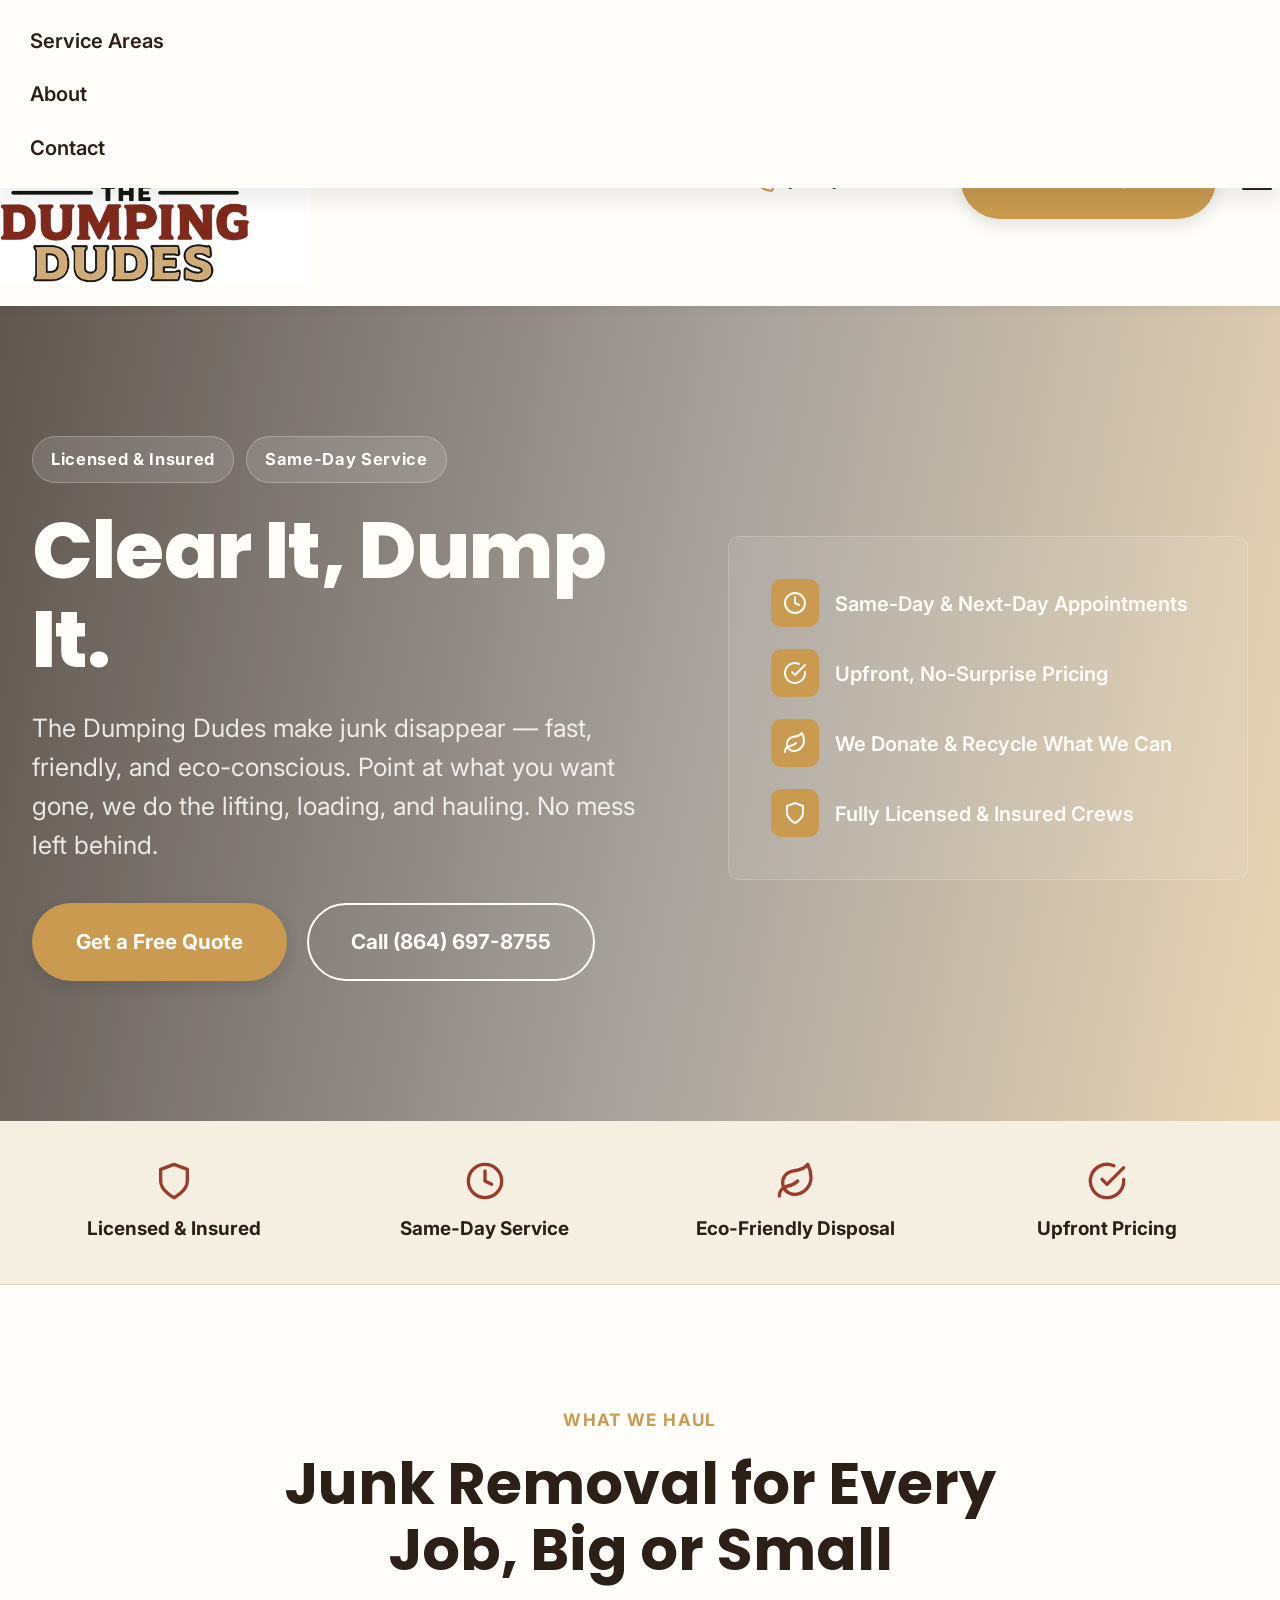
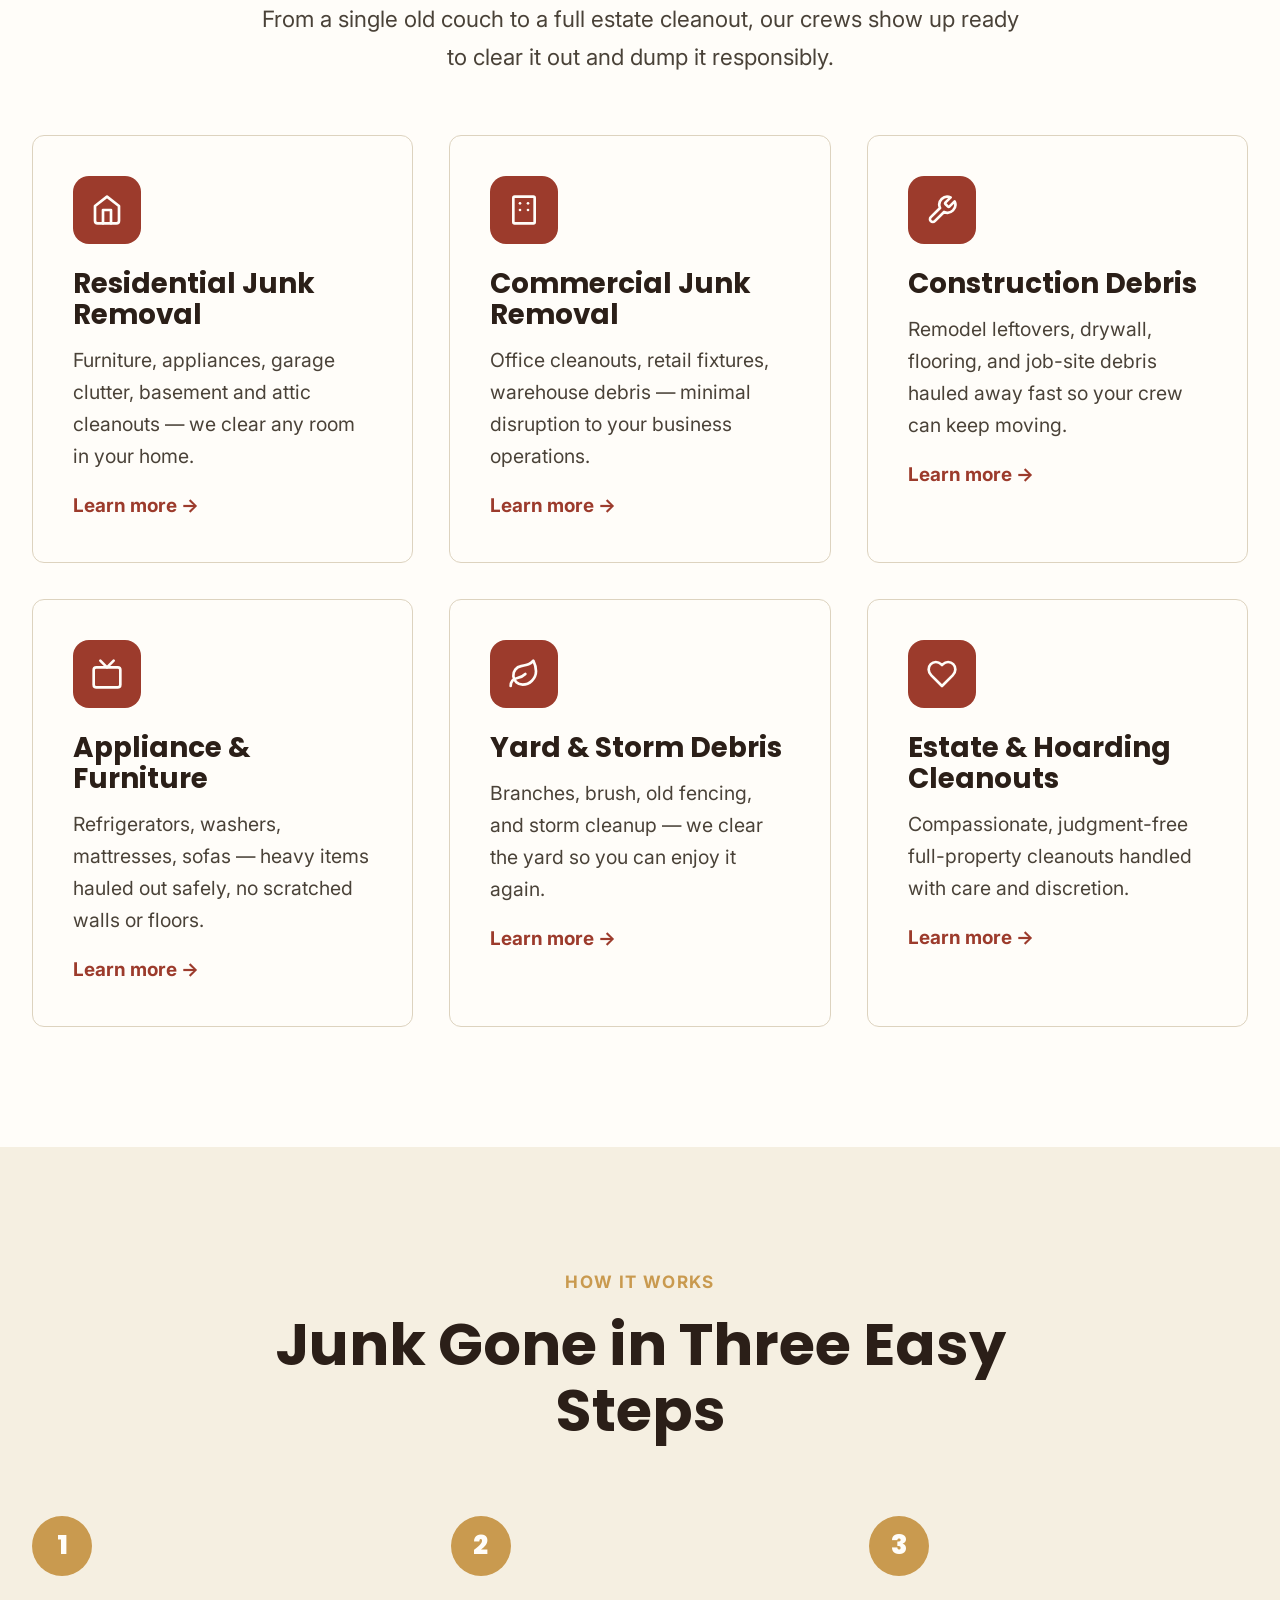
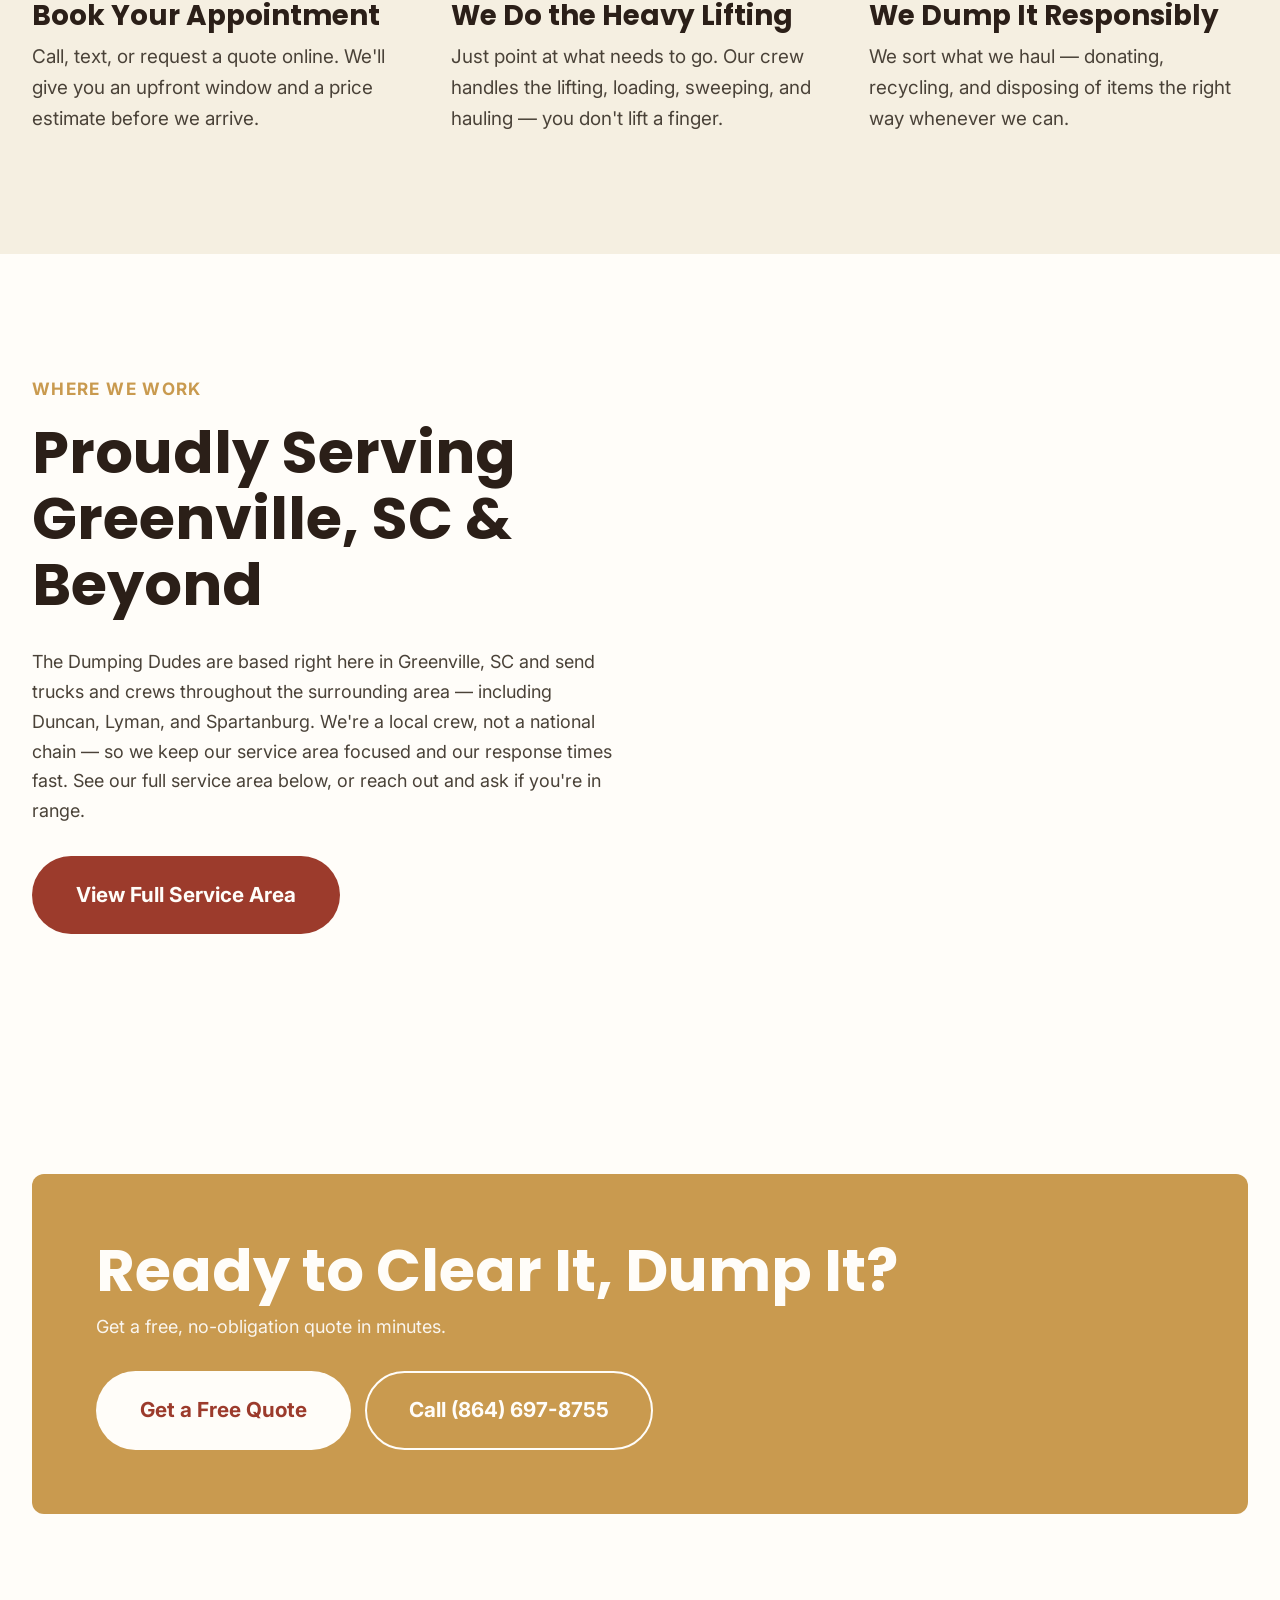
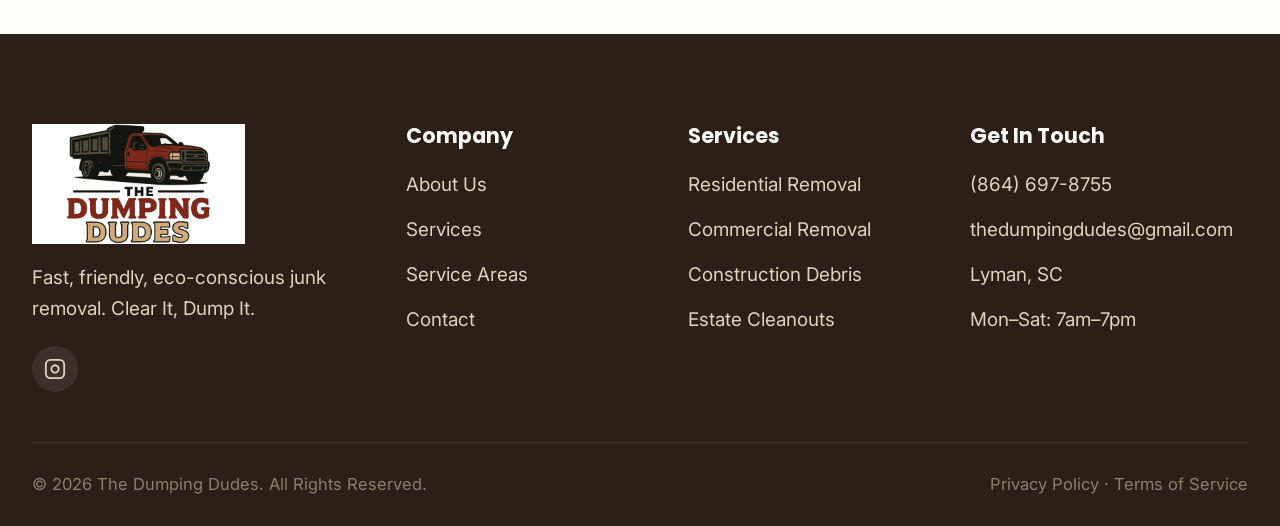
<file: index.html>
<!DOCTYPE html>
<html lang="en">
<head>
<meta charset="UTF-8">
<meta name="viewport" content="width=device-width, initial-scale=1.0">
<title>The Dumping Dudes | Junk Removal, Clear It &amp; Dump It</title>
<meta name="description" content="The Dumping Dudes offer fast, friendly, eco-conscious junk removal for homes and businesses. Same-day service, upfront pricing, and responsible disposal. Clear It, Dump It.">
<link rel="preconnect" href="https://fonts.googleapis.com">
<link href="https://fonts.googleapis.com/css2?family=Poppins:wght@600;700;800&family=Inter:wght@400;500;600;700&display=swap" rel="stylesheet">
<link rel="stylesheet" href="styles.css">
</head>
<body>

<div class="topbar">
  <div class="container">
    <div class="topbar-left">
      <span><span class="dot">●</span>Mon–Sat: 7am–7pm</span>
      <span>Serving Greenville, SC</span>
    </div>
    <div class="topbar-right">
      <a href="tel:+18646978755">(864) 697-8755</a>
    </div>
  </div>
</div>

<header class="site-header">
  <div class="container nav-wrap">
    <a href="index.html" class="logo">
      <img src="logo.png" alt="The Dumping Dudes" class="logo-img">
    </a>
    <nav class="main-nav" id="main-nav">
      <ul>
        <li><a href="index.html">Home</a></li>
        <li><a href="services.html">Services</a></li>
        <li><a href="locations.html">Service Areas</a></li>
        <li><a href="about.html">About</a></li>
        <li><a href="contact.html">Contact</a></li>
      </ul>
    </nav>
    <div class="header-actions">
      <a class="header-phone" href="tel:+18646978755">
        <svg viewBox="0 0 24 24" fill="none" stroke="currentColor" stroke-width="2" stroke-linecap="round" stroke-linejoin="round"><path d="M22 16.92v3a2 2 0 0 1-2.18 2 19.79 19.79 0 0 1-8.63-3.07 19.5 19.5 0 0 1-6-6 19.79 19.79 0 0 1-3.07-8.67A2 2 0 0 1 4.11 2h3a2 2 0 0 1 2 1.72c.127.96.361 1.902.7 2.81a2 2 0 0 1-.45 2.11L8.09 9.91a16 16 0 0 0 6 6l1.27-1.27a2 2 0 0 1 2.11-.45c.908.339 1.85.573 2.81.7A2 2 0 0 1 22 16.92z"></path></svg>
        <span>(864) 697-8755</span>
      </a>
      <a href="contact.html" class="btn btn-accent">Get a Free Quote</a>
      <button class="nav-toggle" id="nav-toggle" aria-label="Toggle menu" aria-expanded="false"><span></span><span></span><span></span></button>
    </div>
  </div>
</header>

<!-- HERO -->
<section class="hero">
  <div class="container">
    <div class="hero-copy">
      <div class="badge-row">
        <span class="badge">Licensed &amp; Insured</span>
        <span class="badge">Same-Day Service</span>
      </div>
      <h1>Clear It, Dump It.</h1>
      <p class="lead">The Dumping Dudes make junk disappear — fast, friendly, and eco-conscious. Point at what you want gone, we do the lifting, loading, and hauling. No mess left behind.</p>
      <div class="hero-ctas">
        <a href="contact.html" class="btn btn-accent">Get a Free Quote</a>
        <a href="tel:+18646978755" class="btn btn-outline">Call (864) 697-8755</a>
      </div>
    </div>
    <div class="hero-art">
      <ul>
        <li><span class="ico"><svg viewBox="0 0 24 24" fill="none" stroke="currentColor" stroke-width="2" stroke-linecap="round" stroke-linejoin="round"><circle cx="12" cy="12" r="10"></circle><polyline points="12 6 12 12 16 14"></polyline></svg></span> Same-Day &amp; Next-Day Appointments</li>
        <li><span class="ico"><svg viewBox="0 0 24 24" fill="none" stroke="currentColor" stroke-width="2" stroke-linecap="round" stroke-linejoin="round"><path d="M22 11.08V12a10 10 0 1 1-5.93-9.14"></path><polyline points="22 4 12 14.01 9 11.01"></polyline></svg></span> Upfront, No-Surprise Pricing</li>
        <li><span class="ico"><svg viewBox="0 0 24 24" fill="none" stroke="currentColor" stroke-width="2" stroke-linecap="round" stroke-linejoin="round"><path d="M11 20A7 7 0 0 1 9.8 6.1C15.5 5 17 4.48 19 2c1 2 2 4.18 2 8 0 5.5-4.78 10-10 10z"></path><path d="M2 21c0-3 1.85-5.36 5.08-6C9.5 14.52 12 13 13 12"></path></svg></span> We Donate &amp; Recycle What We Can</li>
        <li><span class="ico"><svg viewBox="0 0 24 24" fill="none" stroke="currentColor" stroke-width="2" stroke-linecap="round" stroke-linejoin="round"><path d="M12 22s8-4 8-10V5l-8-3-8 3v7c0 6 8 10 8 10z"></path></svg></span> Fully Licensed &amp; Insured Crews</li>
      </ul>
    </div>
  </div>
</section>

<!-- TRUST BAR -->
<section class="trust-bar">
  <div class="container">
    <div class="trust-item">
      <svg viewBox="0 0 24 24" fill="none" stroke="currentColor" stroke-width="2" stroke-linecap="round" stroke-linejoin="round"><path d="M12 22s8-4 8-10V5l-8-3-8 3v7c0 6 8 10 8 10z"></path></svg>
      <span>Licensed &amp; Insured</span>
    </div>
    <div class="trust-item">
      <svg viewBox="0 0 24 24" fill="none" stroke="currentColor" stroke-width="2" stroke-linecap="round" stroke-linejoin="round"><circle cx="12" cy="12" r="10"></circle><polyline points="12 6 12 12 16 14"></polyline></svg>
      <span>Same-Day Service</span>
    </div>
    <div class="trust-item">
      <svg viewBox="0 0 24 24" fill="none" stroke="currentColor" stroke-width="2" stroke-linecap="round" stroke-linejoin="round"><path d="M11 20A7 7 0 0 1 9.8 6.1C15.5 5 17 4.48 19 2c1 2 2 4.18 2 8 0 5.5-4.78 10-10 10z"></path><path d="M2 21c0-3 1.85-5.36 5.08-6C9.5 14.52 12 13 13 12"></path></svg>
      <span>Eco-Friendly Disposal</span>
    </div>
    <div class="trust-item">
      <svg viewBox="0 0 24 24" fill="none" stroke="currentColor" stroke-width="2" stroke-linecap="round" stroke-linejoin="round"><path d="M22 11.08V12a10 10 0 1 1-5.93-9.14"></path><polyline points="22 4 12 14.01 9 11.01"></polyline></svg>
      <span>Upfront Pricing</span>
    </div>
  </div>
</section>

<!-- SERVICES OVERVIEW -->
<section class="section">
  <div class="container">
    <div class="section-head">
      <span class="eyebrow">What We Haul</span>
      <h2>Junk Removal for Every Job, Big or Small</h2>
      <p>From a single old couch to a full estate cleanout, our crews show up ready to clear it out and dump it responsibly.</p>
    </div>
    <div class="grid grid-3">
      <div class="card">
        <div class="card-icon"><svg viewBox="0 0 24 24" fill="none" stroke="currentColor" stroke-width="2" stroke-linecap="round" stroke-linejoin="round"><path d="M3 9l9-7 9 7v11a2 2 0 0 1-2 2H5a2 2 0 0 1-2-2z"></path><polyline points="9 22 9 12 15 12 15 22"></polyline></svg></div>
        <h3>Residential Junk Removal</h3>
        <p>Furniture, appliances, garage clutter, basement and attic cleanouts — we clear any room in your home.</p>
        <a href="services.html" class="card-link">Learn more →</a>
      </div>
      <div class="card">
        <div class="card-icon"><svg viewBox="0 0 24 24" fill="none" stroke="currentColor" stroke-width="2" stroke-linecap="round" stroke-linejoin="round"><rect x="4" y="2" width="16" height="20" rx="1"></rect><line x1="9" y1="7" x2="9" y2="7"></line><line x1="15" y1="7" x2="15" y2="7"></line><line x1="9" y1="12" x2="9" y2="12"></line><line x1="15" y1="12" x2="15" y2="12"></line></svg></div>
        <h3>Commercial Junk Removal</h3>
        <p>Office cleanouts, retail fixtures, warehouse debris — minimal disruption to your business operations.</p>
        <a href="services.html" class="card-link">Learn more →</a>
      </div>
      <div class="card">
        <div class="card-icon"><svg viewBox="0 0 24 24" fill="none" stroke="currentColor" stroke-width="2" stroke-linecap="round" stroke-linejoin="round"><path d="M14.7 6.3a1 1 0 0 0 0 1.4l1.6 1.6a1 1 0 0 0 1.4 0l3.77-3.77a6 6 0 0 1-7.94 7.94l-6.91 6.91a2.12 2.12 0 0 1-3-3l6.91-6.91a6 6 0 0 1 7.94-7.94l-3.76 3.76z"></path></svg></div>
        <h3>Construction Debris</h3>
        <p>Remodel leftovers, drywall, flooring, and job-site debris hauled away fast so your crew can keep moving.</p>
        <a href="services.html" class="card-link">Learn more →</a>
      </div>
      <div class="card">
        <div class="card-icon"><svg viewBox="0 0 24 24" fill="none" stroke="currentColor" stroke-width="2" stroke-linecap="round" stroke-linejoin="round"><rect x="2" y="7" width="20" height="15" rx="2"></rect><polyline points="17 2 12 7 7 2"></polyline></svg></div>
        <h3>Appliance &amp; Furniture</h3>
        <p>Refrigerators, washers, mattresses, sofas — heavy items hauled out safely, no scratched walls or floors.</p>
        <a href="services.html" class="card-link">Learn more →</a>
      </div>
      <div class="card">
        <div class="card-icon"><svg viewBox="0 0 24 24" fill="none" stroke="currentColor" stroke-width="2" stroke-linecap="round" stroke-linejoin="round"><path d="M11 20A7 7 0 0 1 9.8 6.1C15.5 5 17 4.48 19 2c1 2 2 4.18 2 8 0 5.5-4.78 10-10 10z"></path><path d="M2 21c0-3 1.85-5.36 5.08-6C9.5 14.52 12 13 13 12"></path></svg></div>
        <h3>Yard &amp; Storm Debris</h3>
        <p>Branches, brush, old fencing, and storm cleanup — we clear the yard so you can enjoy it again.</p>
        <a href="services.html" class="card-link">Learn more →</a>
      </div>
      <div class="card">
        <div class="card-icon"><svg viewBox="0 0 24 24" fill="none" stroke="currentColor" stroke-width="2" stroke-linecap="round" stroke-linejoin="round"><path d="M20.42 4.58a5.4 5.4 0 0 0-7.65 0l-.77.78-.77-.78a5.4 5.4 0 0 0-7.65 0C1.46 6.7 1.33 10.28 4 13l8 8 8-8c2.67-2.72 2.54-6.3.42-8.42z"></path></svg></div>
        <h3>Estate &amp; Hoarding Cleanouts</h3>
        <p>Compassionate, judgment-free full-property cleanouts handled with care and discretion.</p>
        <a href="services.html" class="card-link">Learn more →</a>
      </div>
    </div>
  </div>
</section>

<!-- HOW IT WORKS -->
<section class="section bg-light">
  <div class="container">
    <div class="section-head">
      <span class="eyebrow">How It Works</span>
      <h2>Junk Gone in Three Easy Steps</h2>
    </div>
    <div class="steps">
      <div class="step">
        <div class="step-num">1</div>
        <h3>Book Your Appointment</h3>
        <p>Call, text, or request a quote online. We'll give you an upfront window and a price estimate before we arrive.</p>
      </div>
      <div class="step">
        <div class="step-num">2</div>
        <h3>We Do the Heavy Lifting</h3>
        <p>Just point at what needs to go. Our crew handles the lifting, loading, sweeping, and hauling — you don't lift a finger.</p>
      </div>
      <div class="step">
        <div class="step-num">3</div>
        <h3>We Dump It Responsibly</h3>
        <p>We sort what we haul — donating, recycling, and disposing of items the right way whenever we can.</p>
      </div>
    </div>
  </div>
</section>

<!-- SERVICE AREA TEASER -->
<section class="section">
  <div class="container grid grid-2" style="align-items:center;">
    <div>
      <span class="eyebrow">Where We Work</span>
      <h2>Proudly Serving Greenville, SC &amp; Beyond</h2>
      <p class="mt-30">The Dumping Dudes are based right here in Greenville, SC and send trucks and crews throughout the surrounding area — including Duncan, Lyman, and Spartanburg. We're a local crew, not a national chain — so we keep our service area focused and our response times fast. See our full service area below, or reach out and ask if you're in range.</p>
      <div class="mt-30">
        <a href="locations.html" class="btn btn-primary">View Full Service Area</a>
      </div>
    </div>
    <div>
      <iframe
        src="https://maps.google.com/maps?q=Greenville,SC&t=&z=11&ie=UTF8&iwloc=&output=embed"
        style="width:100%;height:400px;border:0;border-radius:12px;"
        allowfullscreen=""
        loading="lazy"
        referrerpolicy="no-referrer-when-downgrade"
        title="Map of Greenville, SC service area">
      </iframe>
    </div>
  </div>
</section>

<!-- CTA BANNER -->
<section class="section">
  <div class="container">
    <div class="cta-banner">
      <div>
        <h2>Ready to Clear It, Dump It?</h2>
        <p style="color:rgba(255,255,255,0.9); margin-top:8px;">Get a free, no-obligation quote in minutes.</p>
      </div>
      <div style="display:flex; gap:14px; flex-wrap:wrap;">
        <a href="contact.html" class="btn btn-light">Get a Free Quote</a>
        <a href="tel:+18646978755" class="btn btn-outline">Call (864) 697-8755</a>
      </div>
    </div>
  </div>
</section>

<!-- FOOTER -->
<footer class="site-footer">
  <div class="container">
    <div class="footer-grid">
      <div class="footer-brand">
        <a href="index.html" class="logo footer-logo">
          <img src="logo.png" alt="The Dumping Dudes" class="logo-img footer-logo-img">
        </a>
        <p>Fast, friendly, eco-conscious junk removal. Clear It, Dump It.</p>
        <div class="social-row">
          <a href="https://www.instagram.com/the_dumping_dudes/" aria-label="Instagram" target="_blank" rel="noopener"><svg viewBox="0 0 24 24" fill="none" stroke="currentColor" stroke-width="2" stroke-linecap="round" stroke-linejoin="round"><rect x="2" y="2" width="20" height="20" rx="5"></rect><path d="M16 11.37A4 4 0 1 1 12.63 8 4 4 0 0 1 16 11.37z"></path></svg></a>
        </div>
      </div>
      <div>
        <h4>Company</h4>
        <ul>
          <li><a href="about.html">About Us</a></li>
          <li><a href="services.html">Services</a></li>
          <li><a href="locations.html">Service Areas</a></li>
          <li><a href="contact.html">Contact</a></li>
        </ul>
      </div>
      <div>
        <h4>Services</h4>
        <ul>
          <li><a href="services.html">Residential Removal</a></li>
          <li><a href="services.html">Commercial Removal</a></li>
          <li><a href="services.html">Construction Debris</a></li>
          <li><a href="services.html">Estate Cleanouts</a></li>
        </ul>
      </div>
      <div>
        <h4>Get In Touch</h4>
        <ul>
          <li><a href="tel:+18646978755">(864) 697-8755</a></li>
          <li><a href="mailto:thedumpingdudes@gmail.com">thedumpingdudes@gmail.com</a></li>
          <li>Lyman, SC</li>
          <li>Mon–Sat: 7am–7pm</li>
        </ul>
      </div>
    </div>
    <div class="footer-bottom">
      <span>© <span id="year"></span> The Dumping Dudes. All Rights Reserved.</span>
      <span><a href="privacy-policy.html">Privacy Policy</a> · <a href="terms-of-service.html">Terms of Service</a></span>
    </div>
  </div>
</footer>

<script src="main.js"></script>
</body>
</html>
</file>
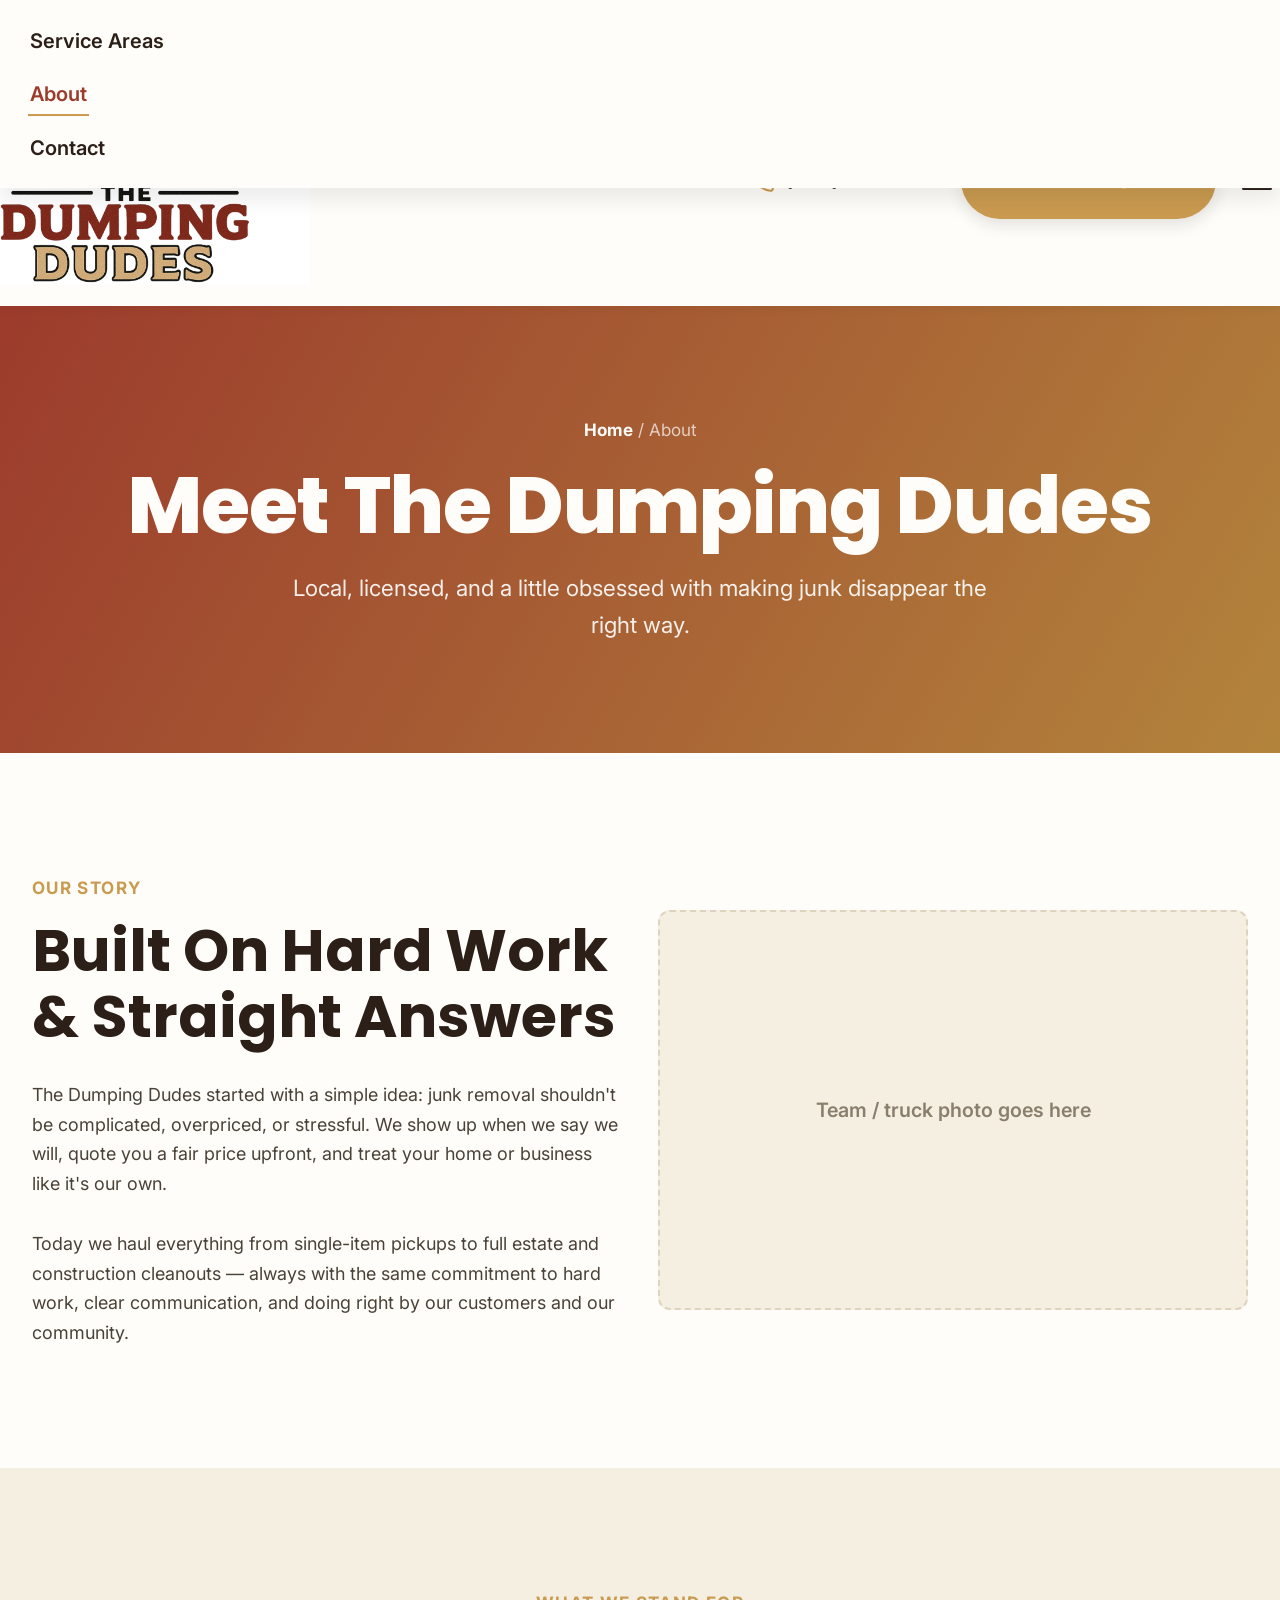
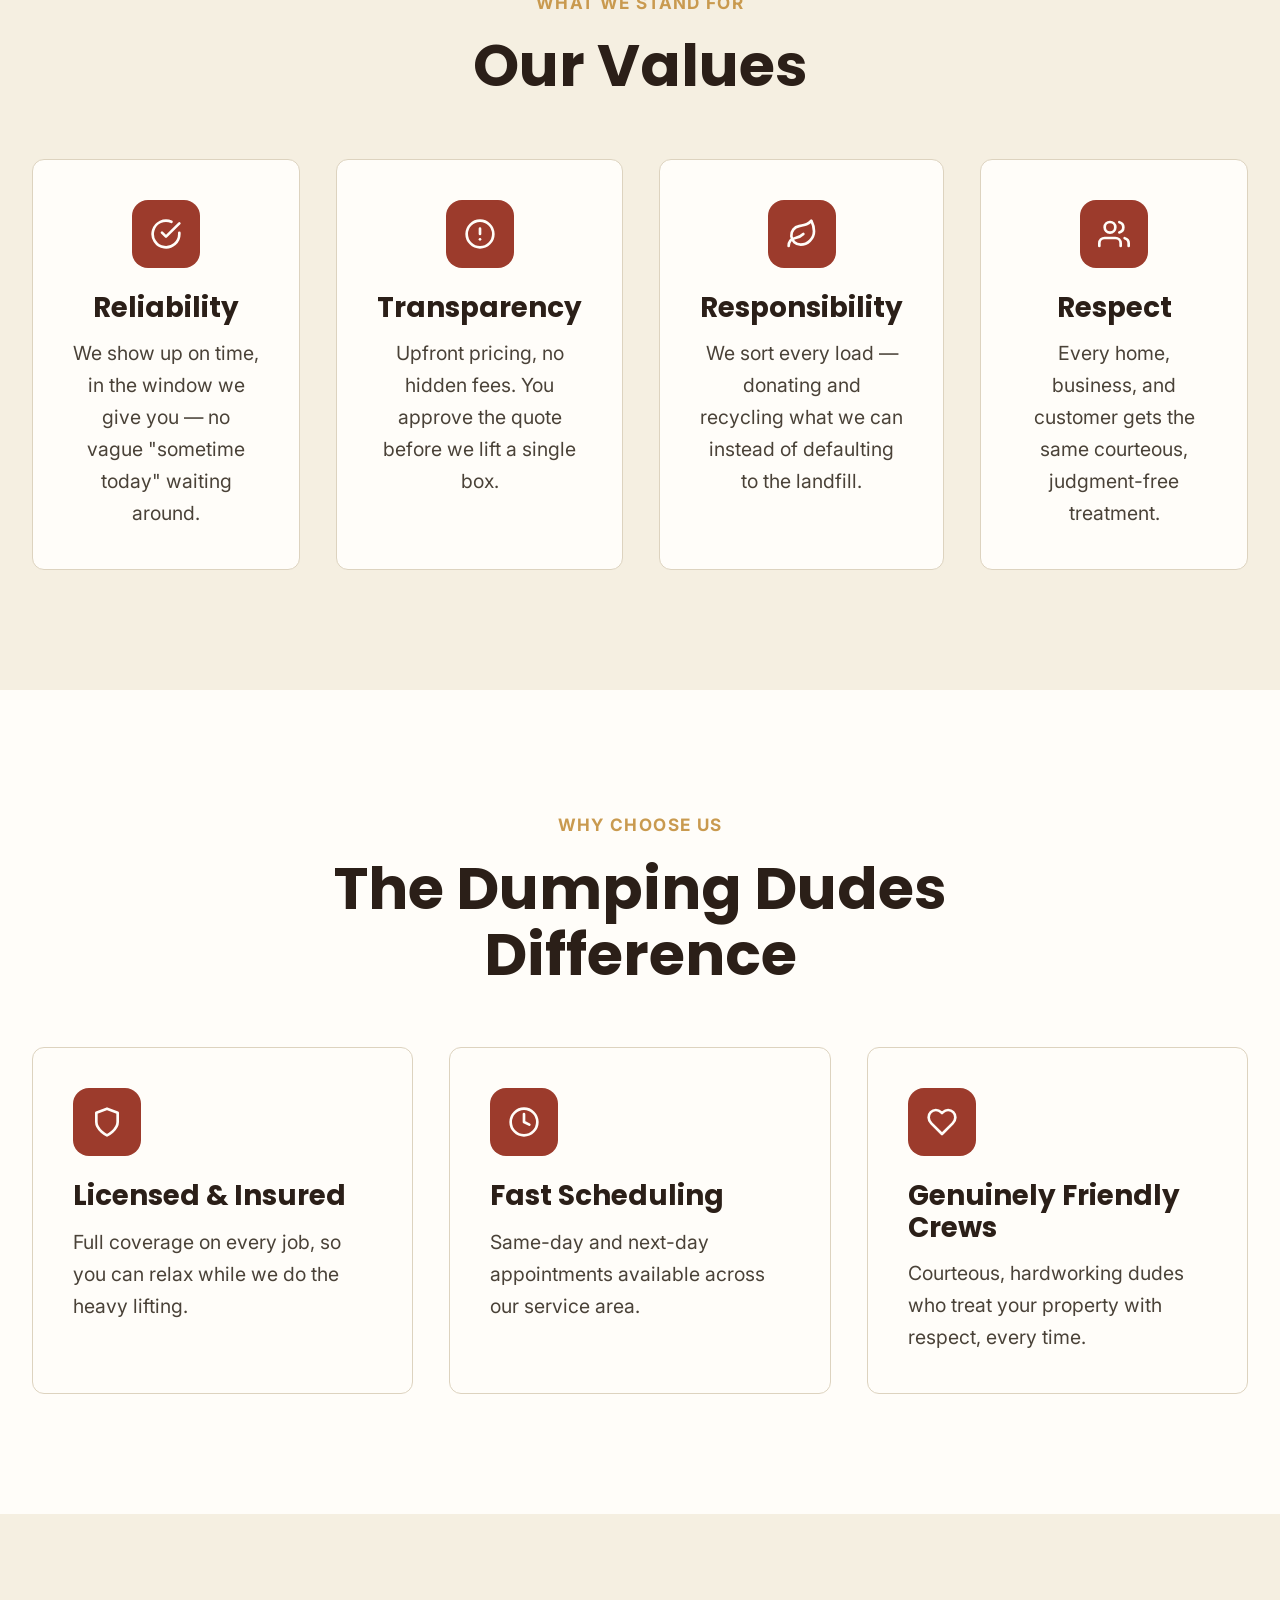
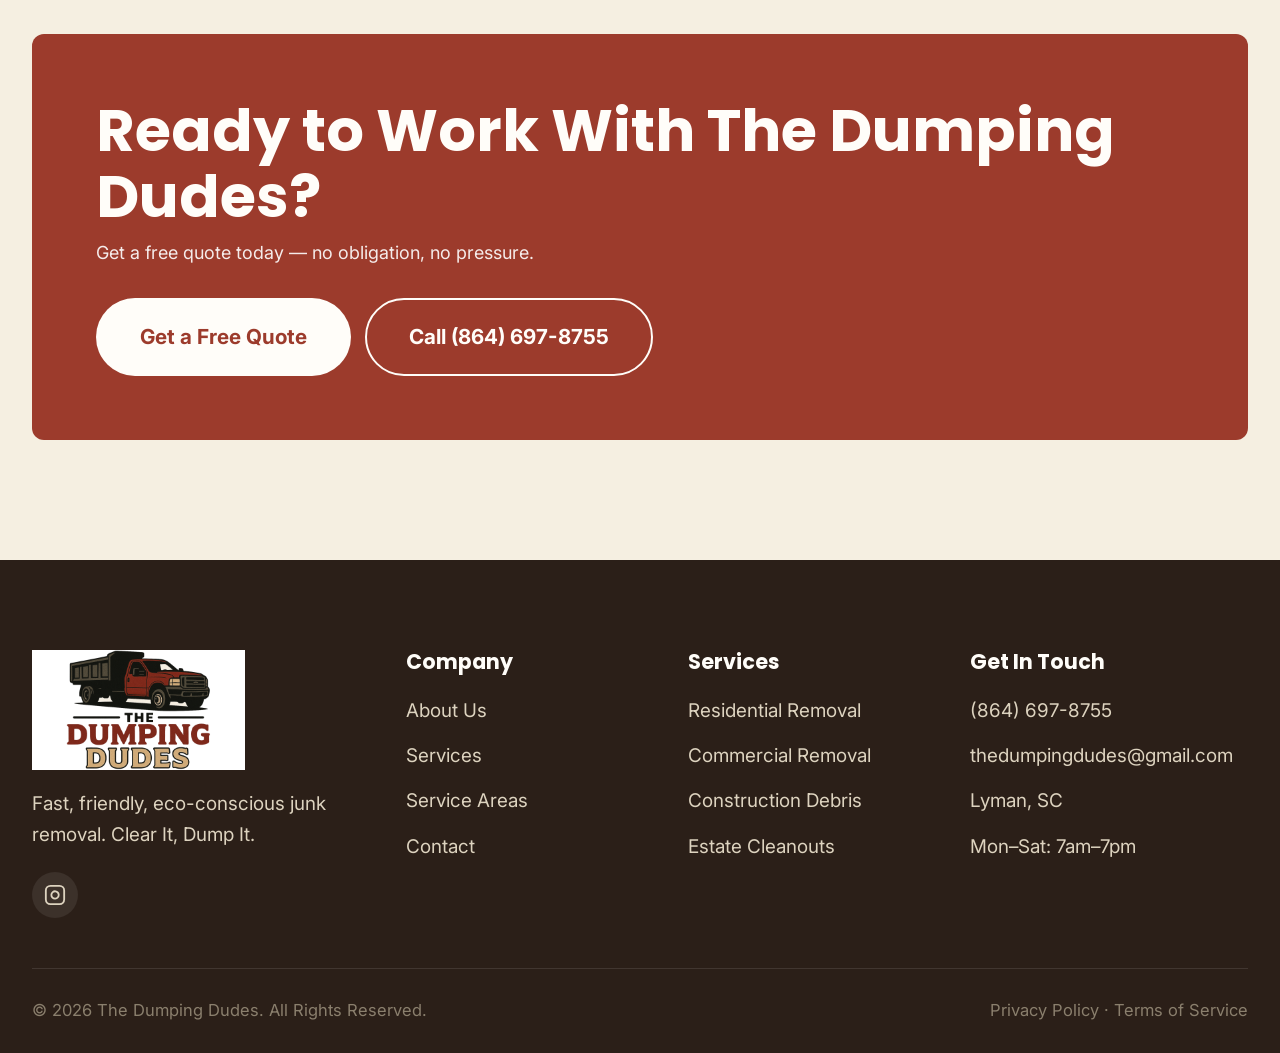
<file: about.html>
<!DOCTYPE html>
<html lang="en">
<head>
<meta charset="UTF-8">
<meta name="viewport" content="width=device-width, initial-scale=1.0">
<title>About Us | The Dumping Dudes</title>
<meta name="description" content="Meet The Dumping Dudes — a local, licensed and insured junk removal crew committed to fast service, fair pricing, and responsible disposal.">
<link rel="preconnect" href="https://fonts.googleapis.com">
<link href="https://fonts.googleapis.com/css2?family=Poppins:wght@600;700;800&family=Inter:wght@400;500;600;700&display=swap" rel="stylesheet">
<link rel="stylesheet" href="styles.css">
</head>
<body>

<div class="topbar">
  <div class="container">
    <div class="topbar-left">
      <span><span class="dot">●</span>Mon–Sat: 7am–7pm</span>
      <span>Serving Greenville, SC</span>
    </div>
    <div class="topbar-right"><a href="tel:+18646978755">(864) 697-8755</a></div>
  </div>
</div>

<header class="site-header">
  <div class="container nav-wrap">
    <a href="index.html" class="logo">
      <img src="logo.png" alt="The Dumping Dudes" class="logo-img">
    </a>
    <nav class="main-nav" id="main-nav">
      <ul>
        <li><a href="index.html">Home</a></li>
        <li><a href="services.html">Services</a></li>
        <li><a href="locations.html">Service Areas</a></li>
        <li><a href="about.html">About</a></li>
        <li><a href="contact.html">Contact</a></li>
      </ul>
    </nav>
    <div class="header-actions">
      <a class="header-phone" href="tel:+18646978755">
        <svg viewBox="0 0 24 24" fill="none" stroke="currentColor" stroke-width="2" stroke-linecap="round" stroke-linejoin="round"><path d="M22 16.92v3a2 2 0 0 1-2.18 2 19.79 19.79 0 0 1-8.63-3.07 19.5 19.5 0 0 1-6-6 19.79 19.79 0 0 1-3.07-8.67A2 2 0 0 1 4.11 2h3a2 2 0 0 1 2 1.72c.127.96.361 1.902.7 2.81a2 2 0 0 1-.45 2.11L8.09 9.91a16 16 0 0 0 6 6l1.27-1.27a2 2 0 0 1 2.11-.45c.908.339 1.85.573 2.81.7A2 2 0 0 1 22 16.92z"></path></svg>
        <span>(864) 697-8755</span>
      </a>
      <a href="contact.html" class="btn btn-accent">Get a Free Quote</a>
      <button class="nav-toggle" id="nav-toggle" aria-label="Toggle menu" aria-expanded="false"><span></span><span></span><span></span></button>
    </div>
  </div>
</header>

<section class="page-hero">
  <div class="container">
    <div class="breadcrumb"><a href="index.html">Home</a> / About</div>
    <h1>Meet The Dumping Dudes</h1>
    <p>Local, licensed, and a little obsessed with making junk disappear the right way.</p>
  </div>
</section>

<section class="section">
  <div class="container grid grid-2" style="align-items:center;">
    <div>
      <span class="eyebrow">Our Story</span>
      <h2>Built On Hard Work &amp; Straight Answers</h2>
      <p class="mt-30">The Dumping Dudes started with a simple idea: junk removal shouldn't be complicated, overpriced, or stressful. We show up when we say we will, quote you a fair price upfront, and treat your home or business like it's our own.</p>
      <p class="mt-30">Today we haul everything from single-item pickups to full estate and construction cleanouts — always with the same commitment to hard work, clear communication, and doing right by our customers and our community.</p>
    </div>
    <div class="map-placeholder">
      Team / truck photo goes here
    </div>
  </div>
</section>

<section class="section bg-light">
  <div class="container">
    <div class="section-head">
      <span class="eyebrow">What We Stand For</span>
      <h2>Our Values</h2>
    </div>
    <div class="grid grid-4">
      <div class="card value-card">
        <div class="card-icon"><svg viewBox="0 0 24 24" fill="none" stroke="currentColor" stroke-width="2" stroke-linecap="round" stroke-linejoin="round"><path d="M22 11.08V12a10 10 0 1 1-5.93-9.14"></path><polyline points="22 4 12 14.01 9 11.01"></polyline></svg></div>
        <h3>Reliability</h3>
        <p>We show up on time, in the window we give you — no vague "sometime today" waiting around.</p>
      </div>
      <div class="card value-card">
        <div class="card-icon"><svg viewBox="0 0 24 24" fill="none" stroke="currentColor" stroke-width="2" stroke-linecap="round" stroke-linejoin="round"><circle cx="12" cy="12" r="10"></circle><line x1="12" y1="8" x2="12" y2="12"></line><line x1="12" y1="16" x2="12.01" y2="16"></line></svg></div>
        <h3>Transparency</h3>
        <p>Upfront pricing, no hidden fees. You approve the quote before we lift a single box.</p>
      </div>
      <div class="card value-card">
        <div class="card-icon"><svg viewBox="0 0 24 24" fill="none" stroke="currentColor" stroke-width="2" stroke-linecap="round" stroke-linejoin="round"><path d="M11 20A7 7 0 0 1 9.8 6.1C15.5 5 17 4.48 19 2c1 2 2 4.18 2 8 0 5.5-4.78 10-10 10z"></path><path d="M2 21c0-3 1.85-5.36 5.08-6C9.5 14.52 12 13 13 12"></path></svg></div>
        <h3>Responsibility</h3>
        <p>We sort every load — donating and recycling what we can instead of defaulting to the landfill.</p>
      </div>
      <div class="card value-card">
        <div class="card-icon"><svg viewBox="0 0 24 24" fill="none" stroke="currentColor" stroke-width="2" stroke-linecap="round" stroke-linejoin="round"><path d="M17 21v-2a4 4 0 0 0-4-4H5a4 4 0 0 0-4 4v2"></path><circle cx="9" cy="7" r="4"></circle><path d="M23 21v-2a4 4 0 0 0-3-3.87"></path><path d="M16 3.13a4 4 0 0 1 0 7.75"></path></svg></div>
        <h3>Respect</h3>
        <p>Every home, business, and customer gets the same courteous, judgment-free treatment.</p>
      </div>
    </div>
  </div>
</section>

<section class="section">
  <div class="container">
    <div class="section-head">
      <span class="eyebrow">Why Choose Us</span>
      <h2>The Dumping Dudes Difference</h2>
    </div>
    <div class="grid grid-3">
      <div class="card">
        <div class="card-icon"><svg viewBox="0 0 24 24" fill="none" stroke="currentColor" stroke-width="2" stroke-linecap="round" stroke-linejoin="round"><path d="M12 22s8-4 8-10V5l-8-3-8 3v7c0 6 8 10 8 10z"></path></svg></div>
        <h3>Licensed &amp; Insured</h3>
        <p>Full coverage on every job, so you can relax while we do the heavy lifting.</p>
      </div>
      <div class="card">
        <div class="card-icon"><svg viewBox="0 0 24 24" fill="none" stroke="currentColor" stroke-width="2" stroke-linecap="round" stroke-linejoin="round"><circle cx="12" cy="12" r="10"></circle><polyline points="12 6 12 12 16 14"></polyline></svg></div>
        <h3>Fast Scheduling</h3>
        <p>Same-day and next-day appointments available across our service area.</p>
      </div>
      <div class="card">
        <div class="card-icon"><svg viewBox="0 0 24 24" fill="none" stroke="currentColor" stroke-width="2" stroke-linecap="round" stroke-linejoin="round"><path d="M20.42 4.58a5.4 5.4 0 0 0-7.65 0l-.77.78-.77-.78a5.4 5.4 0 0 0-7.65 0C1.46 6.7 1.33 10.28 4 13l8 8 8-8c2.67-2.72 2.54-6.3.42-8.42z"></path></svg></div>
        <h3>Genuinely Friendly Crews</h3>
        <p>Courteous, hardworking dudes who treat your property with respect, every time.</p>
      </div>
    </div>
  </div>
</section>

<section class="section bg-light">
  <div class="container">
    <div class="cta-banner" style="background: var(--primary);">
      <div>
        <h2>Ready to Work With The Dumping Dudes?</h2>
        <p style="color:rgba(255,255,255,0.9); margin-top:8px;">Get a free quote today — no obligation, no pressure.</p>
      </div>
      <div style="display:flex; gap:14px; flex-wrap:wrap;">
        <a href="contact.html" class="btn btn-light">Get a Free Quote</a>
        <a href="tel:+18646978755" class="btn btn-outline">Call (864) 697-8755</a>
      </div>
    </div>
  </div>
</section>

<footer class="site-footer">
  <div class="container">
    <div class="footer-grid">
      <div class="footer-brand">
        <a href="index.html" class="logo footer-logo">
          <img src="logo.png" alt="The Dumping Dudes" class="logo-img footer-logo-img">
        </a>
        <p>Fast, friendly, eco-conscious junk removal. Clear It, Dump It.</p>
        <div class="social-row">
          <a href="https://www.instagram.com/the_dumping_dudes/" aria-label="Instagram" target="_blank" rel="noopener"><svg viewBox="0 0 24 24" fill="none" stroke="currentColor" stroke-width="2" stroke-linecap="round" stroke-linejoin="round"><rect x="2" y="2" width="20" height="20" rx="5"></rect><path d="M16 11.37A4 4 0 1 1 12.63 8 4 4 0 0 1 16 11.37z"></path></svg></a>
        </div>
      </div>
      <div>
        <h4>Company</h4>
        <ul>
          <li><a href="about.html">About Us</a></li>
          <li><a href="services.html">Services</a></li>
          <li><a href="locations.html">Service Areas</a></li>
          <li><a href="contact.html">Contact</a></li>
        </ul>
      </div>
      <div>
        <h4>Services</h4>
        <ul>
          <li><a href="services.html">Residential Removal</a></li>
          <li><a href="services.html">Commercial Removal</a></li>
          <li><a href="services.html">Construction Debris</a></li>
          <li><a href="services.html">Estate Cleanouts</a></li>
        </ul>
      </div>
      <div>
        <h4>Get In Touch</h4>
        <ul>
          <li><a href="tel:+18646978755">(864) 697-8755</a></li>
          <li><a href="mailto:thedumpingdudes@gmail.com">thedumpingdudes@gmail.com</a></li>
          <li>Lyman, SC</li>
          <li>Mon–Sat: 7am–7pm</li>
        </ul>
      </div>
    </div>
    <div class="footer-bottom">
      <span>© <span id="year"></span> The Dumping Dudes. All Rights Reserved.</span>
      <span><a href="privacy-policy.html">Privacy Policy</a> · <a href="terms-of-service.html">Terms of Service</a></span>
    </div>
  </div>
</footer>

<script src="main.js"></script>
</body>
</html>
</file>
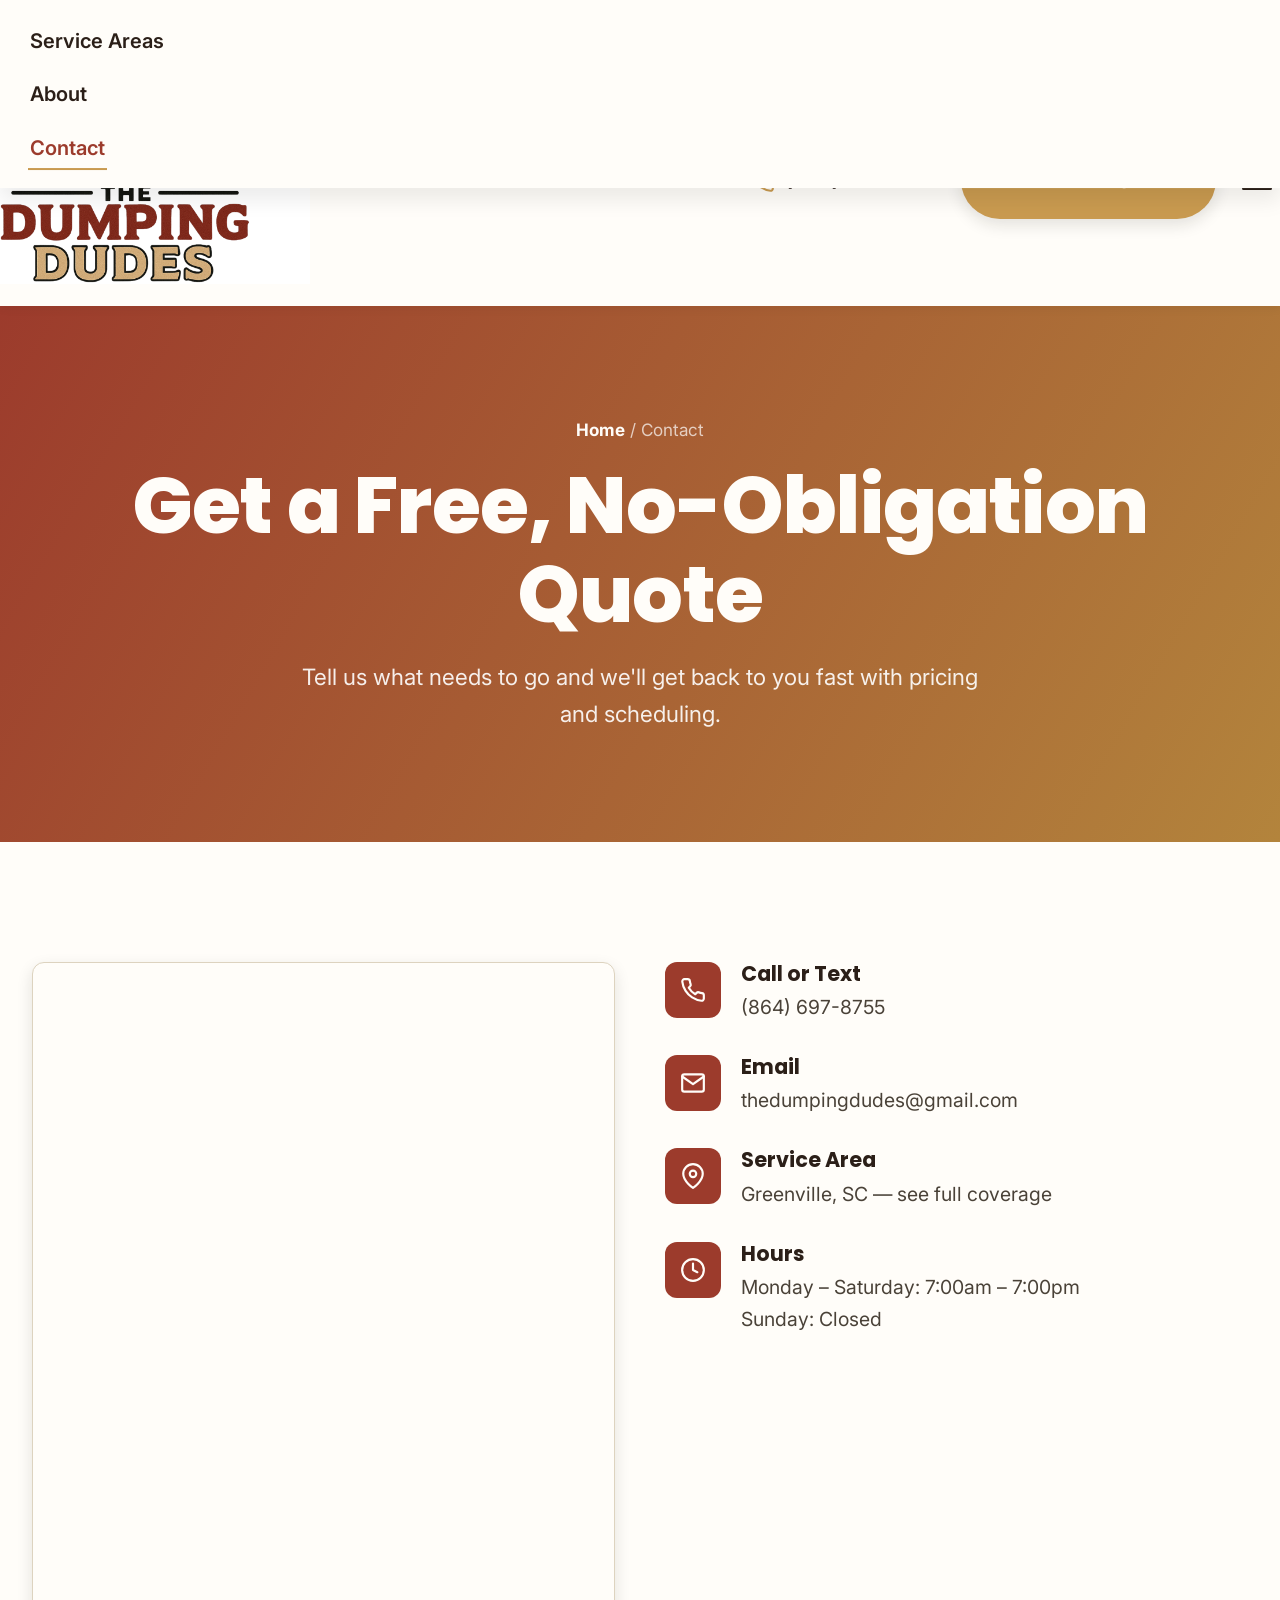
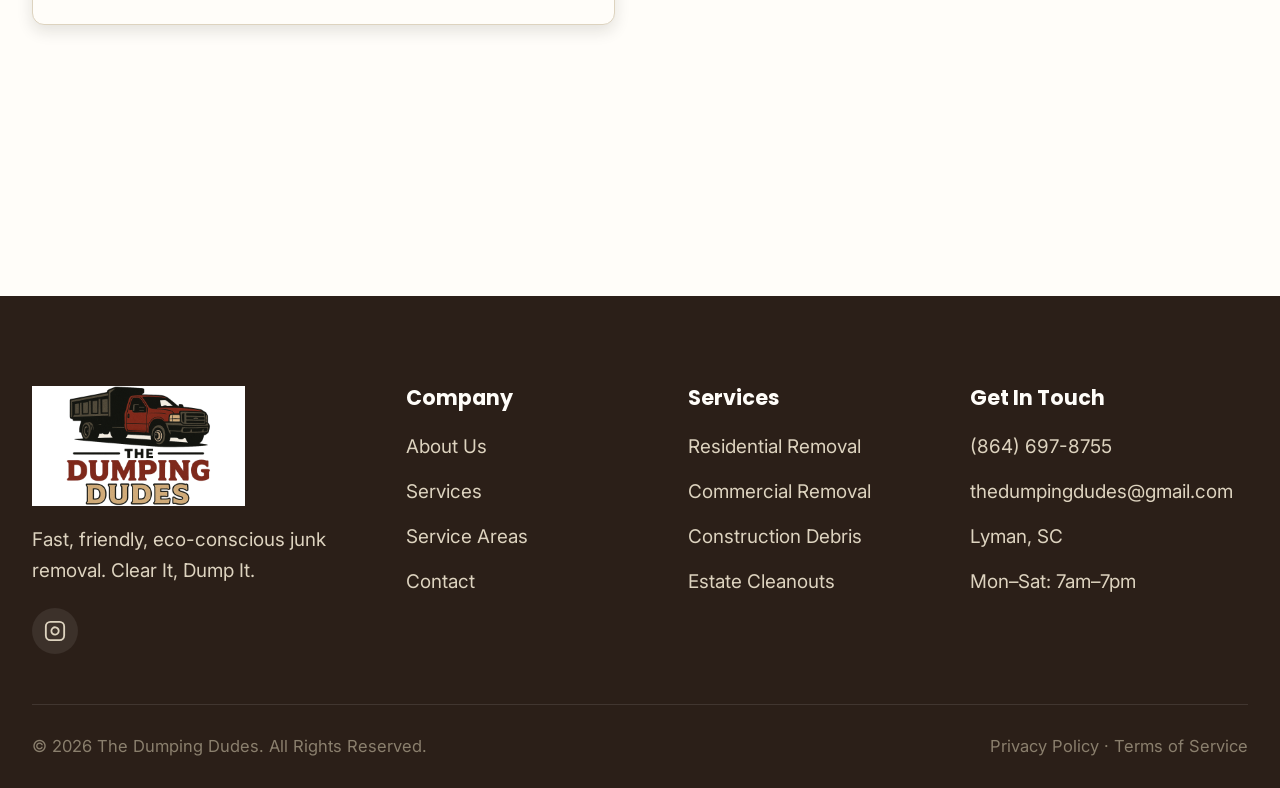
<file: contact.html>
<!DOCTYPE html>
<html lang="en">
<head>
<meta charset="UTF-8">
<meta name="viewport" content="width=device-width, initial-scale=1.0">
<title>Get a Free Quote | The Dumping Dudes</title>
<meta name="description" content="Request a free, no-obligation junk removal quote from The Dumping Dudes. Fast scheduling, upfront pricing, friendly local crews.">
<link rel="preconnect" href="https://fonts.googleapis.com">
<link href="https://fonts.googleapis.com/css2?family=Poppins:wght@600;700;800&family=Inter:wght@400;500;600;700&display=swap" rel="stylesheet">
<link rel="stylesheet" href="styles.css">
</head>
<body>

<div class="topbar">
  <div class="container">
    <div class="topbar-left">
      <span><span class="dot">●</span>Mon–Sat: 7am–7pm</span>
      <span>Serving Greenville, SC</span>
    </div>
    <div class="topbar-right"><a href="tel:+18646978755">(864) 697-8755</a></div>
  </div>
</div>

<header class="site-header">
  <div class="container nav-wrap">
    <a href="index.html" class="logo">
      <img src="logo.png" alt="The Dumping Dudes" class="logo-img">
    </a>
    <nav class="main-nav" id="main-nav">
      <ul>
        <li><a href="index.html">Home</a></li>
        <li><a href="services.html">Services</a></li>
        <li><a href="locations.html">Service Areas</a></li>
        <li><a href="about.html">About</a></li>
        <li><a href="contact.html">Contact</a></li>
      </ul>
    </nav>
    <div class="header-actions">
      <a class="header-phone" href="tel:+18646978755">
        <svg viewBox="0 0 24 24" fill="none" stroke="currentColor" stroke-width="2" stroke-linecap="round" stroke-linejoin="round"><path d="M22 16.92v3a2 2 0 0 1-2.18 2 19.79 19.79 0 0 1-8.63-3.07 19.5 19.5 0 0 1-6-6 19.79 19.79 0 0 1-3.07-8.67A2 2 0 0 1 4.11 2h3a2 2 0 0 1 2 1.72c.127.96.361 1.902.7 2.81a2 2 0 0 1-.45 2.11L8.09 9.91a16 16 0 0 0 6 6l1.27-1.27a2 2 0 0 1 2.11-.45c.908.339 1.85.573 2.81.7A2 2 0 0 1 22 16.92z"></path></svg>
        <span>(864) 697-8755</span>
      </a>
      <a href="contact.html" class="btn btn-accent">Get a Free Quote</a>
      <button class="nav-toggle" id="nav-toggle" aria-label="Toggle menu" aria-expanded="false"><span></span><span></span><span></span></button>
    </div>
  </div>
</header>

<section class="page-hero">
  <div class="container">
    <div class="breadcrumb"><a href="index.html">Home</a> / Contact</div>
    <h1>Get a Free, No-Obligation Quote</h1>
    <p>Tell us what needs to go and we'll get back to you fast with pricing and scheduling.</p>
  </div>
</section>

<section class="section">
  <div class="container grid grid-2" style="align-items:flex-start; gap:50px;">

    <div class="form-card">
      <!-- GoHighLevel "Free Quote Request" form — submissions create/update a contact
           directly in the GHL CRM and can trigger workflows. -->
      <iframe
        src="https://api.leadconnectorhq.com/widget/form/zDbEE0qAYHnb7xReRsL6"
        style="width:100%;height:560px;border:none;border-radius:8px"
        id="inline-zDbEE0qAYHnb7xReRsL6"
        data-layout="{'id':'INLINE'}"
        data-trigger-type="alwaysShow"
        data-trigger-value=""
        data-activation-type="alwaysActivated"
        data-activation-value=""
        data-deactivation-type="neverDeactivate"
        data-deactivation-value=""
        data-form-name="Free Quote Request"
        data-height="560"
        data-layout-iframe-id="inline-zDbEE0qAYHnb7xReRsL6"
        data-form-id="zDbEE0qAYHnb7xReRsL6"
        title="Free Quote Request">
      </iframe>
      <script src="https://link.msgsndr.com/js/form_embed.js"></script>
    </div>

    <div>
      <div class="info-block">
        <div class="ico"><svg viewBox="0 0 24 24" fill="none" stroke="currentColor" stroke-width="2" stroke-linecap="round" stroke-linejoin="round"><path d="M22 16.92v3a2 2 0 0 1-2.18 2 19.79 19.79 0 0 1-8.63-3.07 19.5 19.5 0 0 1-6-6 19.79 19.79 0 0 1-3.07-8.67A2 2 0 0 1 4.11 2h3a2 2 0 0 1 2 1.72c.127.96.361 1.902.7 2.81a2 2 0 0 1-.45 2.11L8.09 9.91a16 16 0 0 0 6 6l1.27-1.27a2 2 0 0 1 2.11-.45c.908.339 1.85.573 2.81.7A2 2 0 0 1 22 16.92z"></path></svg></div>
        <div>
          <h4>Call or Text</h4>
          <p><a href="tel:+18646978755">(864) 697-8755</a></p>
        </div>
      </div>
      <div class="info-block">
        <div class="ico"><svg viewBox="0 0 24 24" fill="none" stroke="currentColor" stroke-width="2" stroke-linecap="round" stroke-linejoin="round"><path d="M4 4h16c1.1 0 2 .9 2 2v12c0 1.1-.9 2-2 2H4c-1.1 0-2-.9-2-2V6c0-1.1.9-2 2-2z"></path><polyline points="22,6 12,13 2,6"></polyline></svg></div>
        <div>
          <h4>Email</h4>
          <p><a href="mailto:thedumpingdudes@gmail.com">thedumpingdudes@gmail.com</a></p>
        </div>
      </div>
      <div class="info-block">
        <div class="ico"><svg viewBox="0 0 24 24" fill="none" stroke="currentColor" stroke-width="2" stroke-linecap="round" stroke-linejoin="round"><path d="M21 10c0 7-9 13-9 13s-9-6-9-13a9 9 0 0 1 18 0z"></path><circle cx="12" cy="10" r="3"></circle></svg></div>
        <div>
          <h4>Service Area</h4>
          <p>Greenville, SC — <a href="locations.html">see full coverage</a></p>
        </div>
      </div>
      <div class="info-block">
        <div class="ico"><svg viewBox="0 0 24 24" fill="none" stroke="currentColor" stroke-width="2" stroke-linecap="round" stroke-linejoin="round"><circle cx="12" cy="12" r="10"></circle><polyline points="12 6 12 12 16 14"></polyline></svg></div>
        <div>
          <h4>Hours</h4>
          <p>Monday – Saturday: 7:00am – 7:00pm<br>Sunday: Closed</p>
        </div>
      </div>

      <div class="mt-30">
        <iframe
          src="https://maps.google.com/maps?q=Greenville,SC&t=&z=12&ie=UTF8&iwloc=&output=embed"
          style="width:100%;height:400px;border:0;border-radius:12px;"
          allowfullscreen=""
          loading="lazy"
          referrerpolicy="no-referrer-when-downgrade"
          title="Map of Greenville, SC service area">
        </iframe>
      </div>
    </div>

  </div>
</section>

<footer class="site-footer">
  <div class="container">
    <div class="footer-grid">
      <div class="footer-brand">
        <a href="index.html" class="logo footer-logo">
          <img src="logo.png" alt="The Dumping Dudes" class="logo-img footer-logo-img">
        </a>
        <p>Fast, friendly, eco-conscious junk removal. Clear It, Dump It.</p>
        <div class="social-row">
          <a href="https://www.instagram.com/the_dumping_dudes/" aria-label="Instagram" target="_blank" rel="noopener"><svg viewBox="0 0 24 24" fill="none" stroke="currentColor" stroke-width="2" stroke-linecap="round" stroke-linejoin="round"><rect x="2" y="2" width="20" height="20" rx="5"></rect><path d="M16 11.37A4 4 0 1 1 12.63 8 4 4 0 0 1 16 11.37z"></path></svg></a>
        </div>
      </div>
      <div>
        <h4>Company</h4>
        <ul>
          <li><a href="about.html">About Us</a></li>
          <li><a href="services.html">Services</a></li>
          <li><a href="locations.html">Service Areas</a></li>
          <li><a href="contact.html">Contact</a></li>
        </ul>
      </div>
      <div>
        <h4>Services</h4>
        <ul>
          <li><a href="services.html">Residential Removal</a></li>
          <li><a href="services.html">Commercial Removal</a></li>
          <li><a href="services.html">Construction Debris</a></li>
          <li><a href="services.html">Estate Cleanouts</a></li>
        </ul>
      </div>
      <div>
        <h4>Get In Touch</h4>
        <ul>
          <li><a href="tel:+18646978755">(864) 697-8755</a></li>
          <li><a href="mailto:thedumpingdudes@gmail.com">thedumpingdudes@gmail.com</a></li>
          <li>Lyman, SC</li>
          <li>Mon–Sat: 7am–7pm</li>
        </ul>
      </div>
    </div>
    <div class="footer-bottom">
      <span>© <span id="year"></span> The Dumping Dudes. All Rights Reserved.</span>
      <span><a href="privacy-policy.html">Privacy Policy</a> · <a href="terms-of-service.html">Terms of Service</a></span>
    </div>
  </div>
</footer>

<script src="main.js"></script>
</body>
</html>
</file>
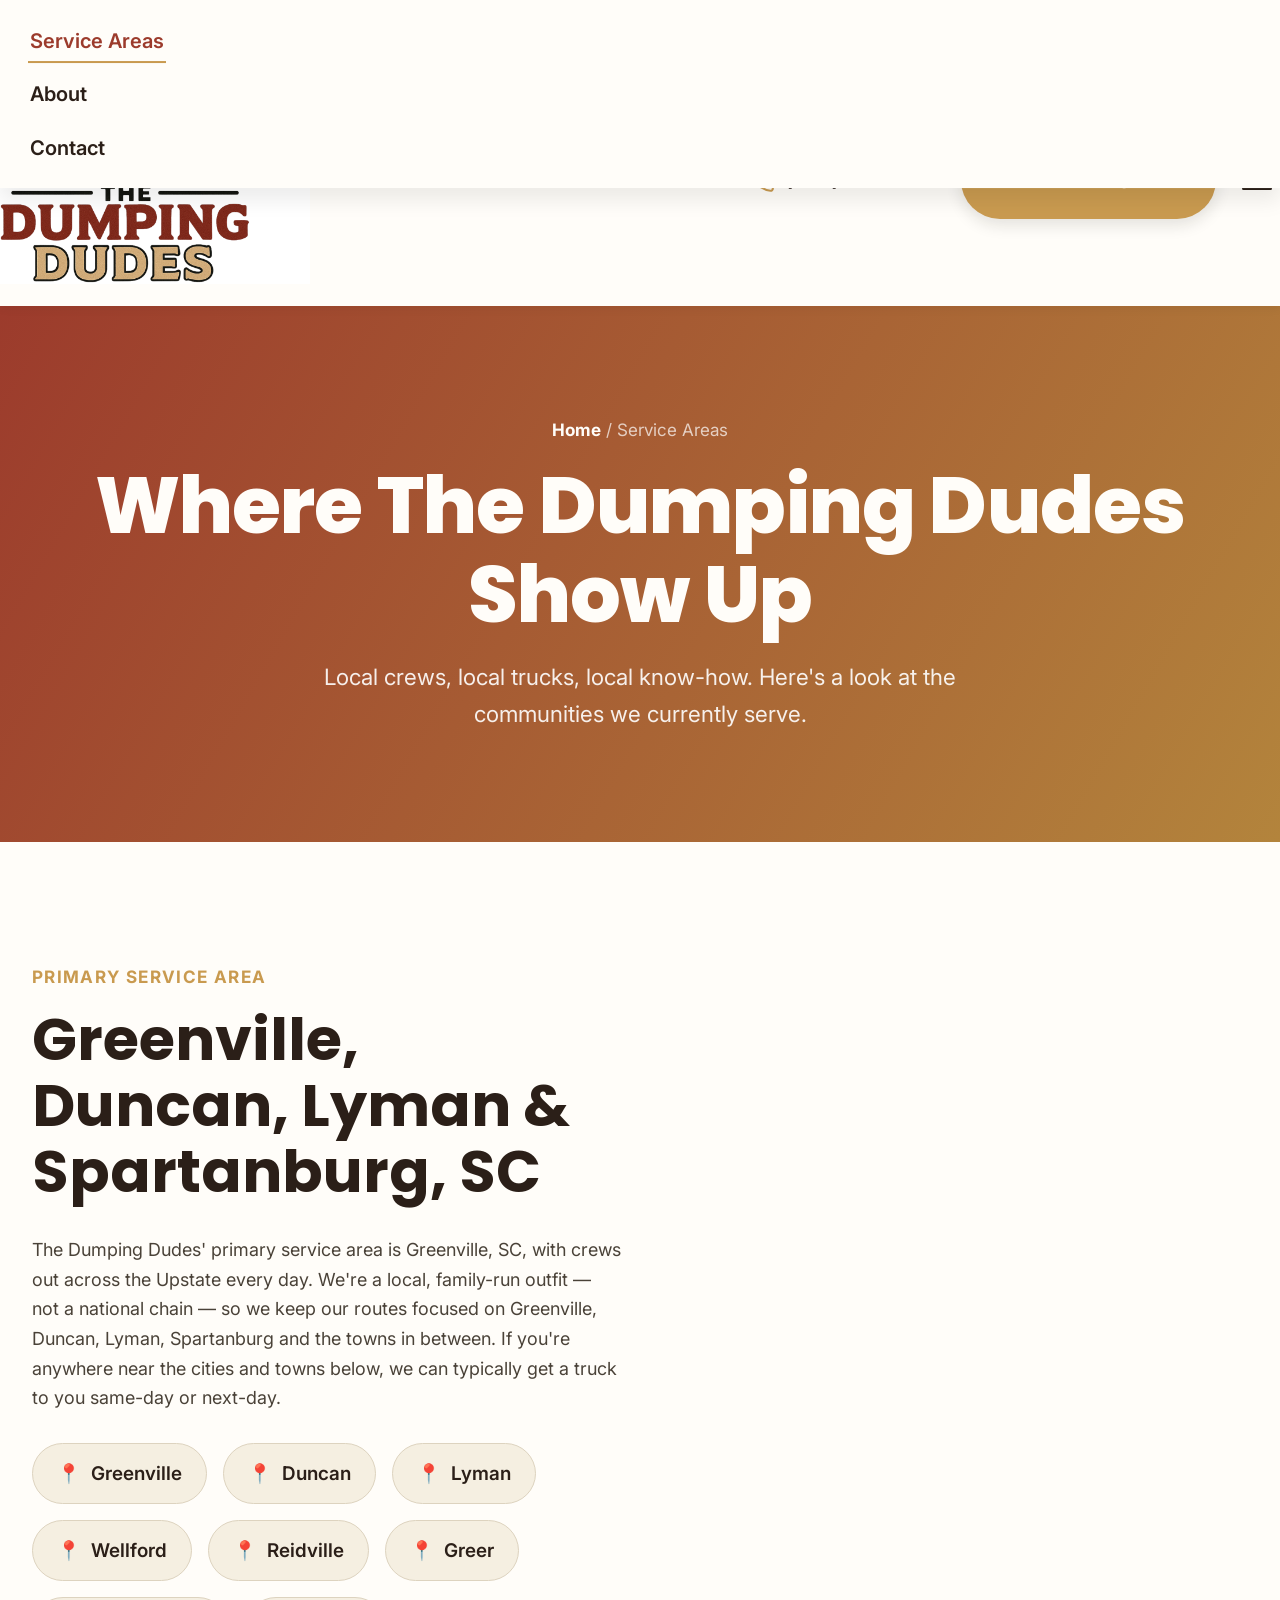
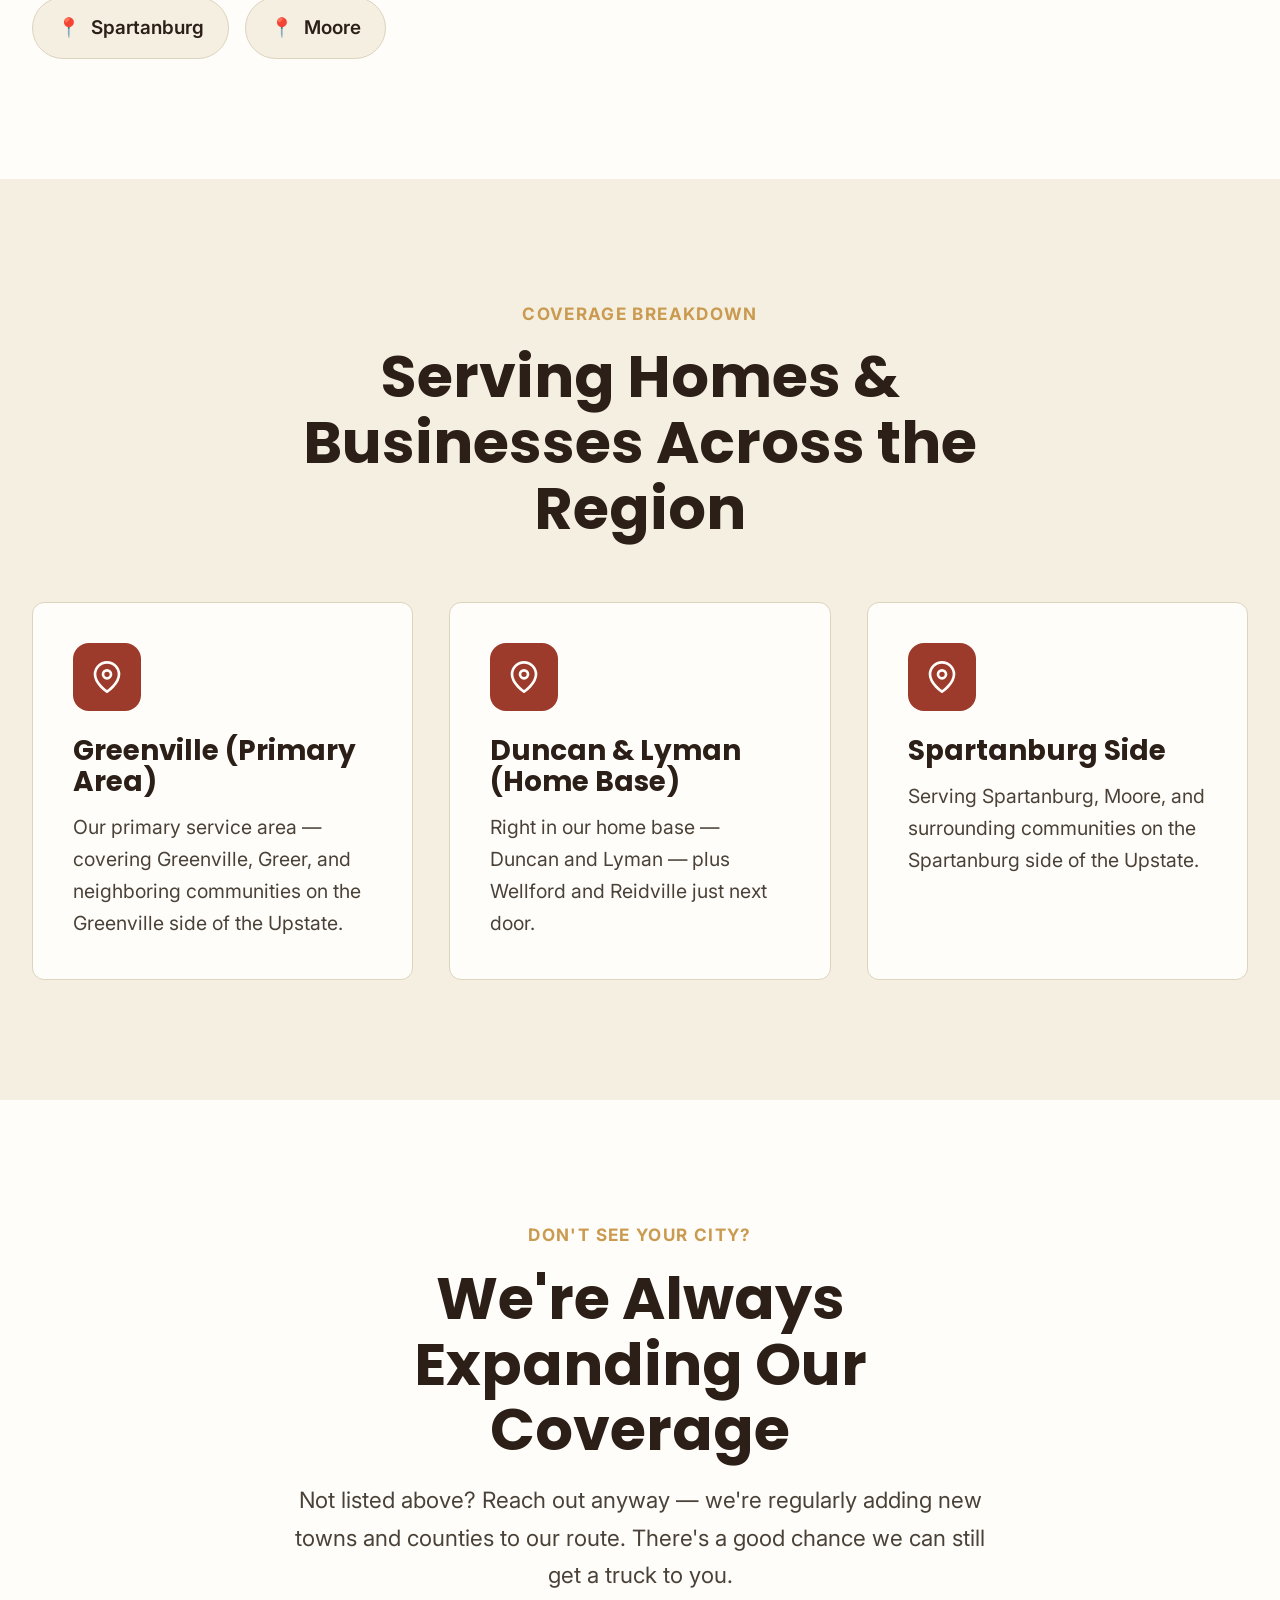
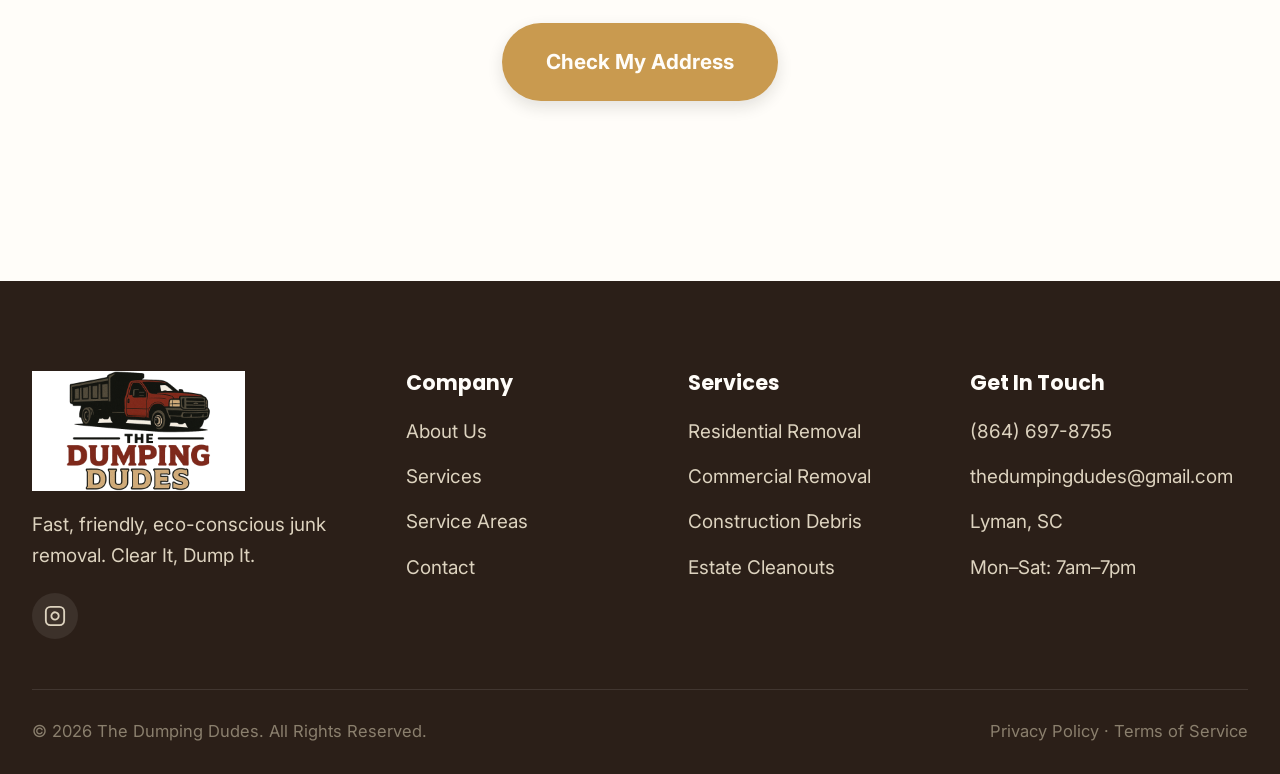
<file: locations.html>
<!DOCTYPE html>
<html lang="en">
<head>
<meta charset="UTF-8">
<meta name="viewport" content="width=device-width, initial-scale=1.0">
<title>Service Areas | The Dumping Dudes</title>
<meta name="description" content="See the cities and towns The Dumping Dudes serve. Fast, local junk removal crews covering Greenville, Duncan, Lyman, Spartanburg and surrounding Upstate SC communities.">
<link rel="preconnect" href="https://fonts.googleapis.com">
<link href="https://fonts.googleapis.com/css2?family=Poppins:wght@600;700;800&family=Inter:wght@400;500;600;700&display=swap" rel="stylesheet">
<link rel="stylesheet" href="styles.css">
</head>
<body>

<div class="topbar">
  <div class="container">
    <div class="topbar-left">
      <span><span class="dot">●</span>Mon–Sat: 7am–7pm</span>
      <span>Serving Greenville, SC</span>
    </div>
    <div class="topbar-right"><a href="tel:+18646978755">(864) 697-8755</a></div>
  </div>
</div>

<header class="site-header">
  <div class="container nav-wrap">
    <a href="index.html" class="logo">
      <img src="logo.png" alt="The Dumping Dudes" class="logo-img">
    </a>
    <nav class="main-nav" id="main-nav">
      <ul>
        <li><a href="index.html">Home</a></li>
        <li><a href="services.html">Services</a></li>
        <li><a href="locations.html">Service Areas</a></li>
        <li><a href="about.html">About</a></li>
        <li><a href="contact.html">Contact</a></li>
      </ul>
    </nav>
    <div class="header-actions">
      <a class="header-phone" href="tel:+18646978755">
        <svg viewBox="0 0 24 24" fill="none" stroke="currentColor" stroke-width="2" stroke-linecap="round" stroke-linejoin="round"><path d="M22 16.92v3a2 2 0 0 1-2.18 2 19.79 19.79 0 0 1-8.63-3.07 19.5 19.5 0 0 1-6-6 19.79 19.79 0 0 1-3.07-8.67A2 2 0 0 1 4.11 2h3a2 2 0 0 1 2 1.72c.127.96.361 1.902.7 2.81a2 2 0 0 1-.45 2.11L8.09 9.91a16 16 0 0 0 6 6l1.27-1.27a2 2 0 0 1 2.11-.45c.908.339 1.85.573 2.81.7A2 2 0 0 1 22 16.92z"></path></svg>
        <span>(864) 697-8755</span>
      </a>
      <a href="contact.html" class="btn btn-accent">Get a Free Quote</a>
      <button class="nav-toggle" id="nav-toggle" aria-label="Toggle menu" aria-expanded="false"><span></span><span></span><span></span></button>
    </div>
  </div>
</header>

<section class="page-hero">
  <div class="container">
    <div class="breadcrumb"><a href="index.html">Home</a> / Service Areas</div>
    <h1>Where The Dumping Dudes Show Up</h1>
    <p>Local crews, local trucks, local know-how. Here's a look at the communities we currently serve.</p>
  </div>
</section>

<section class="section">
  <div class="container grid grid-2" style="align-items:center;">
    <div>
      <span class="eyebrow">Primary Service Area</span>
      <h2>Greenville, Duncan, Lyman &amp; Spartanburg, SC</h2>
      <p class="mt-30">The Dumping Dudes' primary service area is Greenville, SC, with crews out across the Upstate every day. We're a local, family-run outfit — not a national chain — so we keep our routes focused on Greenville, Duncan, Lyman, Spartanburg and the towns in between. If you're anywhere near the cities and towns below, we can typically get a truck to you same-day or next-day.</p>
      <div class="city-grid mt-30">
        <span class="city-chip">Greenville</span>
        <span class="city-chip">Duncan</span>
        <span class="city-chip">Lyman</span>
        <span class="city-chip">Wellford</span>
        <span class="city-chip">Reidville</span>
        <span class="city-chip">Greer</span>
        <span class="city-chip">Spartanburg</span>
        <span class="city-chip">Moore</span>
      </div>
    </div>
    <div>
      <iframe
        src="https://maps.google.com/maps?q=Greenville,SC&t=&z=11&ie=UTF8&iwloc=&output=embed"
        style="width:100%;height:400px;border:0;border-radius:12px;"
        allowfullscreen=""
        loading="lazy"
        referrerpolicy="no-referrer-when-downgrade"
        title="Map of Greenville, SC service area">
      </iframe>
    </div>
  </div>
</section>

<section class="section bg-light">
  <div class="container">
    <div class="section-head">
      <span class="eyebrow">Coverage Breakdown</span>
      <h2>Serving Homes &amp; Businesses Across the Region</h2>
    </div>
    <div class="grid grid-3">
      <div class="card">
        <div class="card-icon"><svg viewBox="0 0 24 24" fill="none" stroke="currentColor" stroke-width="2" stroke-linecap="round" stroke-linejoin="round"><path d="M21 10c0 7-9 13-9 13s-9-6-9-13a9 9 0 0 1 18 0z"></path><circle cx="12" cy="10" r="3"></circle></svg></div>
        <h3>Greenville (Primary Area)</h3>
        <p>Our primary service area — covering Greenville, Greer, and neighboring communities on the Greenville side of the Upstate.</p>
      </div>
      <div class="card">
        <div class="card-icon"><svg viewBox="0 0 24 24" fill="none" stroke="currentColor" stroke-width="2" stroke-linecap="round" stroke-linejoin="round"><path d="M21 10c0 7-9 13-9 13s-9-6-9-13a9 9 0 0 1 18 0z"></path><circle cx="12" cy="10" r="3"></circle></svg></div>
        <h3>Duncan &amp; Lyman (Home Base)</h3>
        <p>Right in our home base — Duncan and Lyman — plus Wellford and Reidville just next door.</p>
      </div>
      <div class="card">
        <div class="card-icon"><svg viewBox="0 0 24 24" fill="none" stroke="currentColor" stroke-width="2" stroke-linecap="round" stroke-linejoin="round"><path d="M21 10c0 7-9 13-9 13s-9-6-9-13a9 9 0 0 1 18 0z"></path><circle cx="12" cy="10" r="3"></circle></svg></div>
        <h3>Spartanburg Side</h3>
        <p>Serving Spartanburg, Moore, and surrounding communities on the Spartanburg side of the Upstate.</p>
      </div>
    </div>
  </div>
</section>

<section class="section">
  <div class="container section-head">
    <span class="eyebrow">Don't See Your City?</span>
    <h2>We're Always Expanding Our Coverage</h2>
    <p>Not listed above? Reach out anyway — we're regularly adding new towns and counties to our route. There's a good chance we can still get a truck to you.</p>
    <div class="mt-30">
      <a href="contact.html" class="btn btn-accent">Check My Address</a>
    </div>
  </div>
</section>

<footer class="site-footer">
  <div class="container">
    <div class="footer-grid">
      <div class="footer-brand">
        <a href="index.html" class="logo footer-logo">
          <img src="logo.png" alt="The Dumping Dudes" class="logo-img footer-logo-img">
        </a>
        <p>Fast, friendly, eco-conscious junk removal. Clear It, Dump It.</p>
        <div class="social-row">
          <a href="https://www.instagram.com/the_dumping_dudes/" aria-label="Instagram" target="_blank" rel="noopener"><svg viewBox="0 0 24 24" fill="none" stroke="currentColor" stroke-width="2" stroke-linecap="round" stroke-linejoin="round"><rect x="2" y="2" width="20" height="20" rx="5"></rect><path d="M16 11.37A4 4 0 1 1 12.63 8 4 4 0 0 1 16 11.37z"></path></svg></a>
        </div>
      </div>
      <div>
        <h4>Company</h4>
        <ul>
          <li><a href="about.html">About Us</a></li>
          <li><a href="services.html">Services</a></li>
          <li><a href="locations.html">Service Areas</a></li>
          <li><a href="contact.html">Contact</a></li>
        </ul>
      </div>
      <div>
        <h4>Services</h4>
        <ul>
          <li><a href="services.html">Residential Removal</a></li>
          <li><a href="services.html">Commercial Removal</a></li>
          <li><a href="services.html">Construction Debris</a></li>
          <li><a href="services.html">Estate Cleanouts</a></li>
        </ul>
      </div>
      <div>
        <h4>Get In Touch</h4>
        <ul>
          <li><a href="tel:+18646978755">(864) 697-8755</a></li>
          <li><a href="mailto:thedumpingdudes@gmail.com">thedumpingdudes@gmail.com</a></li>
          <li>Lyman, SC</li>
          <li>Mon–Sat: 7am–7pm</li>
        </ul>
      </div>
    </div>
    <div class="footer-bottom">
      <span>© <span id="year"></span> The Dumping Dudes. All Rights Reserved.</span>
      <span><a href="privacy-policy.html">Privacy Policy</a> · <a href="terms-of-service.html">Terms of Service</a></span>
    </div>
  </div>
</footer>

<script src="main.js"></script>
</body>
</html>
</file>
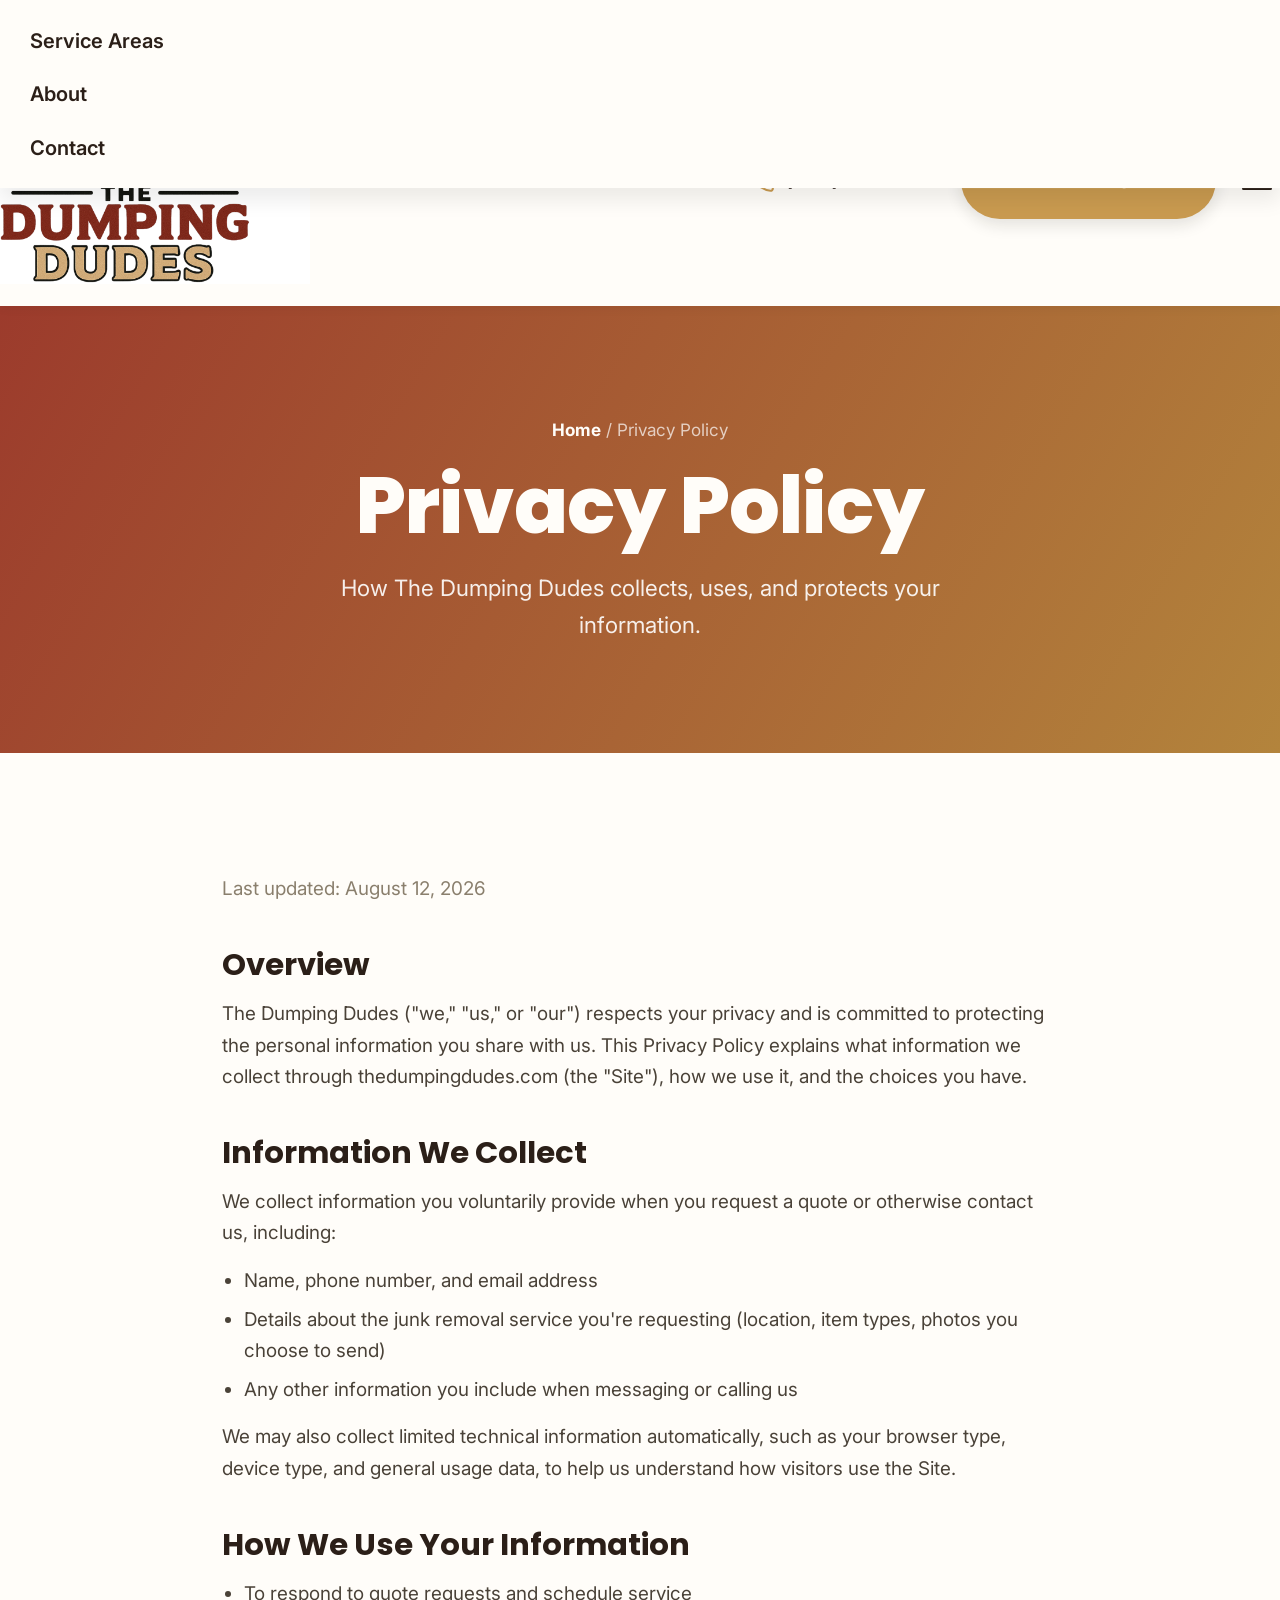
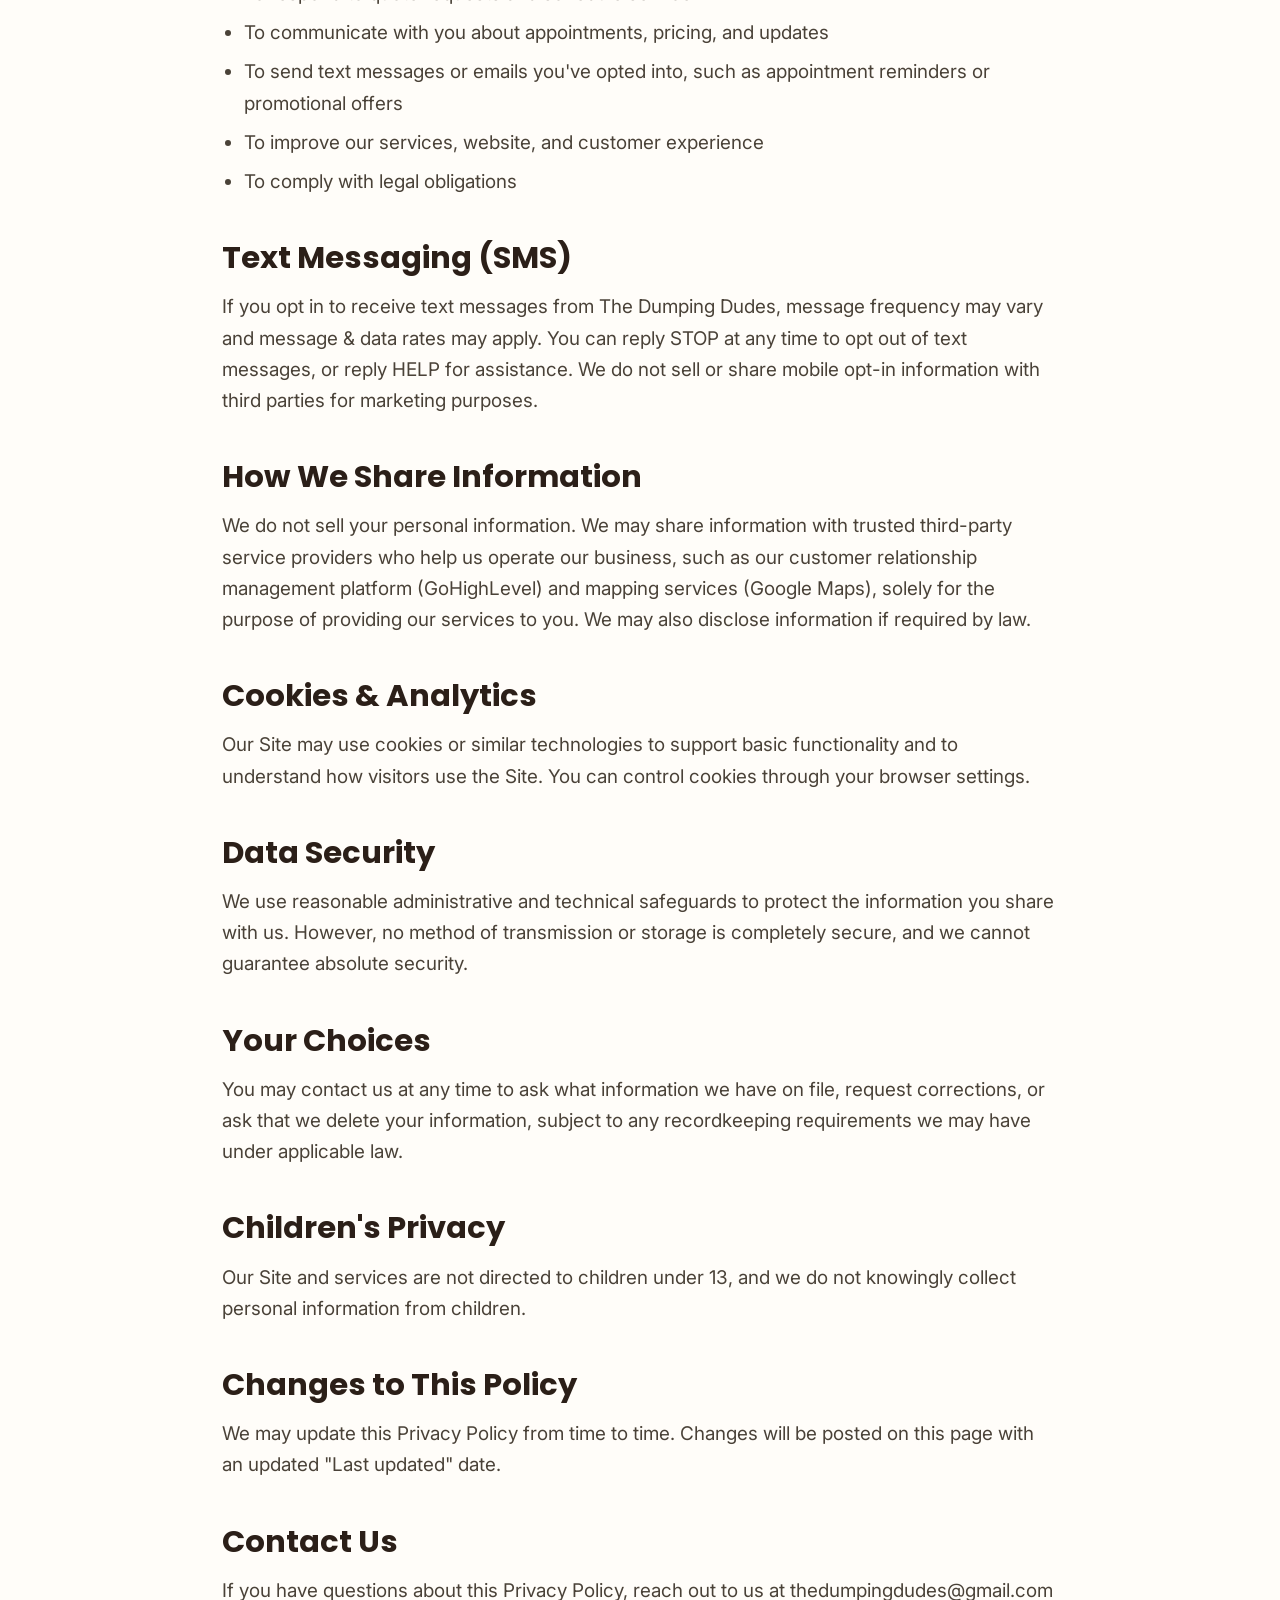
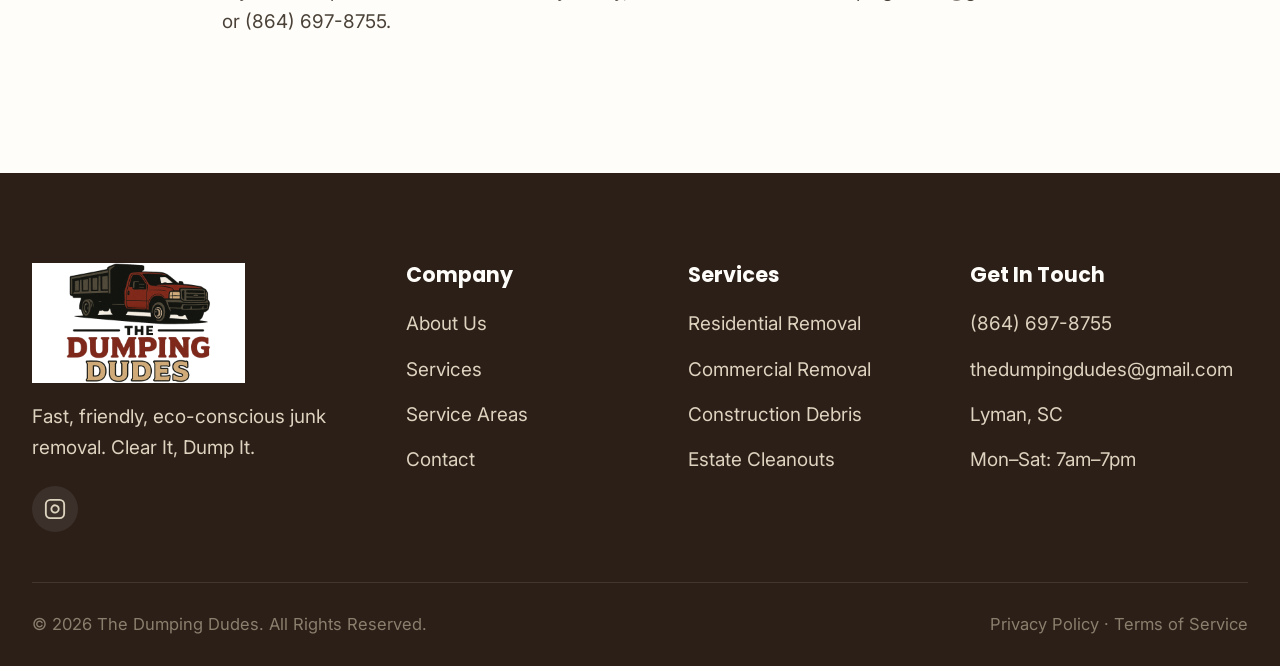
<file: privacy-policy.html>
<!DOCTYPE html>
<html lang="en">
<head>
<meta charset="UTF-8">
<meta name="viewport" content="width=device-width, initial-scale=1.0">
<title>Privacy Policy | The Dumping Dudes</title>
<meta name="description" content="Read The Dumping Dudes' privacy policy to learn how we collect, use, and protect your information.">
<link rel="preconnect" href="https://fonts.googleapis.com">
<link href="https://fonts.googleapis.com/css2?family=Poppins:wght@600;700;800&family=Inter:wght@400;500;600;700&display=swap" rel="stylesheet">
<link rel="stylesheet" href="styles.css">
<style>
.legal-content { max-width: 900px; margin: 0 auto; }
.legal-content h2 { margin-top: 44px; margin-bottom: 16px; font-size: 1.7rem; }
.legal-content h2:first-child { margin-top: 0; }
.legal-content p { margin-bottom: 16px; font-size: 1.05rem; }
.legal-content ul { margin: 0 0 16px 22px; list-style: disc; }
.legal-content li { margin-bottom: 8px; font-size: 1.05rem; color: var(--gray-700); }
.legal-updated { color: var(--gray-500); font-size: .95rem; margin-bottom: 40px; }
</style>
</head>
<body>

<div class="topbar">
  <div class="container">
    <div class="topbar-left">
      <span><span class="dot">●</span>Mon–Sat: 7am–7pm</span>
      <span>Serving Greenville, SC</span>
    </div>
    <div class="topbar-right"><a href="tel:+18646978755">(864) 697-8755</a></div>
  </div>
</div>

<header class="site-header">
  <div class="container nav-wrap">
    <a href="index.html" class="logo">
      <img src="logo.png" alt="The Dumping Dudes" class="logo-img">
    </a>
    <nav class="main-nav" id="main-nav">
      <ul>
        <li><a href="index.html">Home</a></li>
        <li><a href="services.html">Services</a></li>
        <li><a href="locations.html">Service Areas</a></li>
        <li><a href="about.html">About</a></li>
        <li><a href="contact.html">Contact</a></li>
      </ul>
    </nav>
    <div class="header-actions">
      <a class="header-phone" href="tel:+18646978755">
        <svg viewBox="0 0 24 24" fill="none" stroke="currentColor" stroke-width="2" stroke-linecap="round" stroke-linejoin="round"><path d="M22 16.92v3a2 2 0 0 1-2.18 2 19.79 19.79 0 0 1-8.63-3.07 19.5 19.5 0 0 1-6-6 19.79 19.79 0 0 1-3.07-8.67A2 2 0 0 1 4.11 2h3a2 2 0 0 1 2 1.72c.127.96.361 1.902.7 2.81a2 2 0 0 1-.45 2.11L8.09 9.91a16 16 0 0 0 6 6l1.27-1.27a2 2 0 0 1 2.11-.45c.908.339 1.85.573 2.81.7A2 2 0 0 1 22 16.92z"></path></svg>
        <span>(864) 697-8755</span>
      </a>
      <a href="contact.html" class="btn btn-accent">Get a Free Quote</a>
      <button class="nav-toggle" id="nav-toggle" aria-label="Toggle menu" aria-expanded="false"><span></span><span></span><span></span></button>
    </div>
  </div>
</header>

<section class="page-hero">
  <div class="container">
    <div class="breadcrumb"><a href="index.html">Home</a> / Privacy Policy</div>
    <h1>Privacy Policy</h1>
    <p>How The Dumping Dudes collects, uses, and protects your information.</p>
  </div>
</section>

<section class="section">
  <div class="container legal-content">

    <p class="legal-updated">Last updated: August 12, 2026</p>

    <h2>Overview</h2>
    <p>The Dumping Dudes ("we," "us," or "our") respects your privacy and is committed to protecting the personal information you share with us. This Privacy Policy explains what information we collect through thedumpingdudes.com (the "Site"), how we use it, and the choices you have.</p>

    <h2>Information We Collect</h2>
    <p>We collect information you voluntarily provide when you request a quote or otherwise contact us, including:</p>
    <ul>
      <li>Name, phone number, and email address</li>
      <li>Details about the junk removal service you're requesting (location, item types, photos you choose to send)</li>
      <li>Any other information you include when messaging or calling us</li>
    </ul>
    <p>We may also collect limited technical information automatically, such as your browser type, device type, and general usage data, to help us understand how visitors use the Site.</p>

    <h2>How We Use Your Information</h2>
    <ul>
      <li>To respond to quote requests and schedule service</li>
      <li>To communicate with you about appointments, pricing, and updates</li>
      <li>To send text messages or emails you've opted into, such as appointment reminders or promotional offers</li>
      <li>To improve our services, website, and customer experience</li>
      <li>To comply with legal obligations</li>
    </ul>

    <h2>Text Messaging (SMS)</h2>
    <p>If you opt in to receive text messages from The Dumping Dudes, message frequency may vary and message & data rates may apply. You can reply STOP at any time to opt out of text messages, or reply HELP for assistance. We do not sell or share mobile opt-in information with third parties for marketing purposes.</p>

    <h2>How We Share Information</h2>
    <p>We do not sell your personal information. We may share information with trusted third-party service providers who help us operate our business, such as our customer relationship management platform (GoHighLevel) and mapping services (Google Maps), solely for the purpose of providing our services to you. We may also disclose information if required by law.</p>

    <h2>Cookies &amp; Analytics</h2>
    <p>Our Site may use cookies or similar technologies to support basic functionality and to understand how visitors use the Site. You can control cookies through your browser settings.</p>

    <h2>Data Security</h2>
    <p>We use reasonable administrative and technical safeguards to protect the information you share with us. However, no method of transmission or storage is completely secure, and we cannot guarantee absolute security.</p>

    <h2>Your Choices</h2>
    <p>You may contact us at any time to ask what information we have on file, request corrections, or ask that we delete your information, subject to any recordkeeping requirements we may have under applicable law.</p>

    <h2>Children's Privacy</h2>
    <p>Our Site and services are not directed to children under 13, and we do not knowingly collect personal information from children.</p>

    <h2>Changes to This Policy</h2>
    <p>We may update this Privacy Policy from time to time. Changes will be posted on this page with an updated "Last updated" date.</p>

    <h2>Contact Us</h2>
    <p>If you have questions about this Privacy Policy, reach out to us at <a href="mailto:thedumpingdudes@gmail.com">thedumpingdudes@gmail.com</a> or <a href="tel:+18646978755">(864) 697-8755</a>.</p>

  </div>
</section>

<footer class="site-footer">
  <div class="container">
    <div class="footer-grid">
      <div class="footer-brand">
        <a href="index.html" class="logo footer-logo">
          <img src="logo.png" alt="The Dumping Dudes" class="logo-img footer-logo-img">
        </a>
        <p>Fast, friendly, eco-conscious junk removal. Clear It, Dump It.</p>
        <div class="social-row">
          <a href="https://www.instagram.com/the_dumping_dudes/" aria-label="Instagram" target="_blank" rel="noopener"><svg viewBox="0 0 24 24" fill="none" stroke="currentColor" stroke-width="2" stroke-linecap="round" stroke-linejoin="round"><rect x="2" y="2" width="20" height="20" rx="5"></rect><path d="M16 11.37A4 4 0 1 1 12.63 8 4 4 0 0 1 16 11.37z"></path></svg></a>
        </div>
      </div>
      <div>
        <h4>Company</h4>
        <ul>
          <li><a href="about.html">About Us</a></li>
          <li><a href="services.html">Services</a></li>
          <li><a href="locations.html">Service Areas</a></li>
          <li><a href="contact.html">Contact</a></li>
        </ul>
      </div>
      <div>
        <h4>Services</h4>
        <ul>
          <li><a href="services.html">Residential Removal</a></li>
          <li><a href="services.html">Commercial Removal</a></li>
          <li><a href="services.html">Construction Debris</a></li>
          <li><a href="services.html">Estate Cleanouts</a></li>
        </ul>
      </div>
      <div>
        <h4>Get In Touch</h4>
        <ul>
          <li><a href="tel:+18646978755">(864) 697-8755</a></li>
          <li><a href="mailto:thedumpingdudes@gmail.com">thedumpingdudes@gmail.com</a></li>
          <li>Lyman, SC</li>
          <li>Mon–Sat: 7am–7pm</li>
        </ul>
      </div>
    </div>
    <div class="footer-bottom">
      <span>© <span id="year"></span> The Dumping Dudes. All Rights Reserved.</span>
      <span><a href="privacy-policy.html">Privacy Policy</a> · <a href="terms-of-service.html">Terms of Service</a></span>
    </div>
  </div>
</footer>

<script src="main.js"></script>
</body>
</html>
</file>
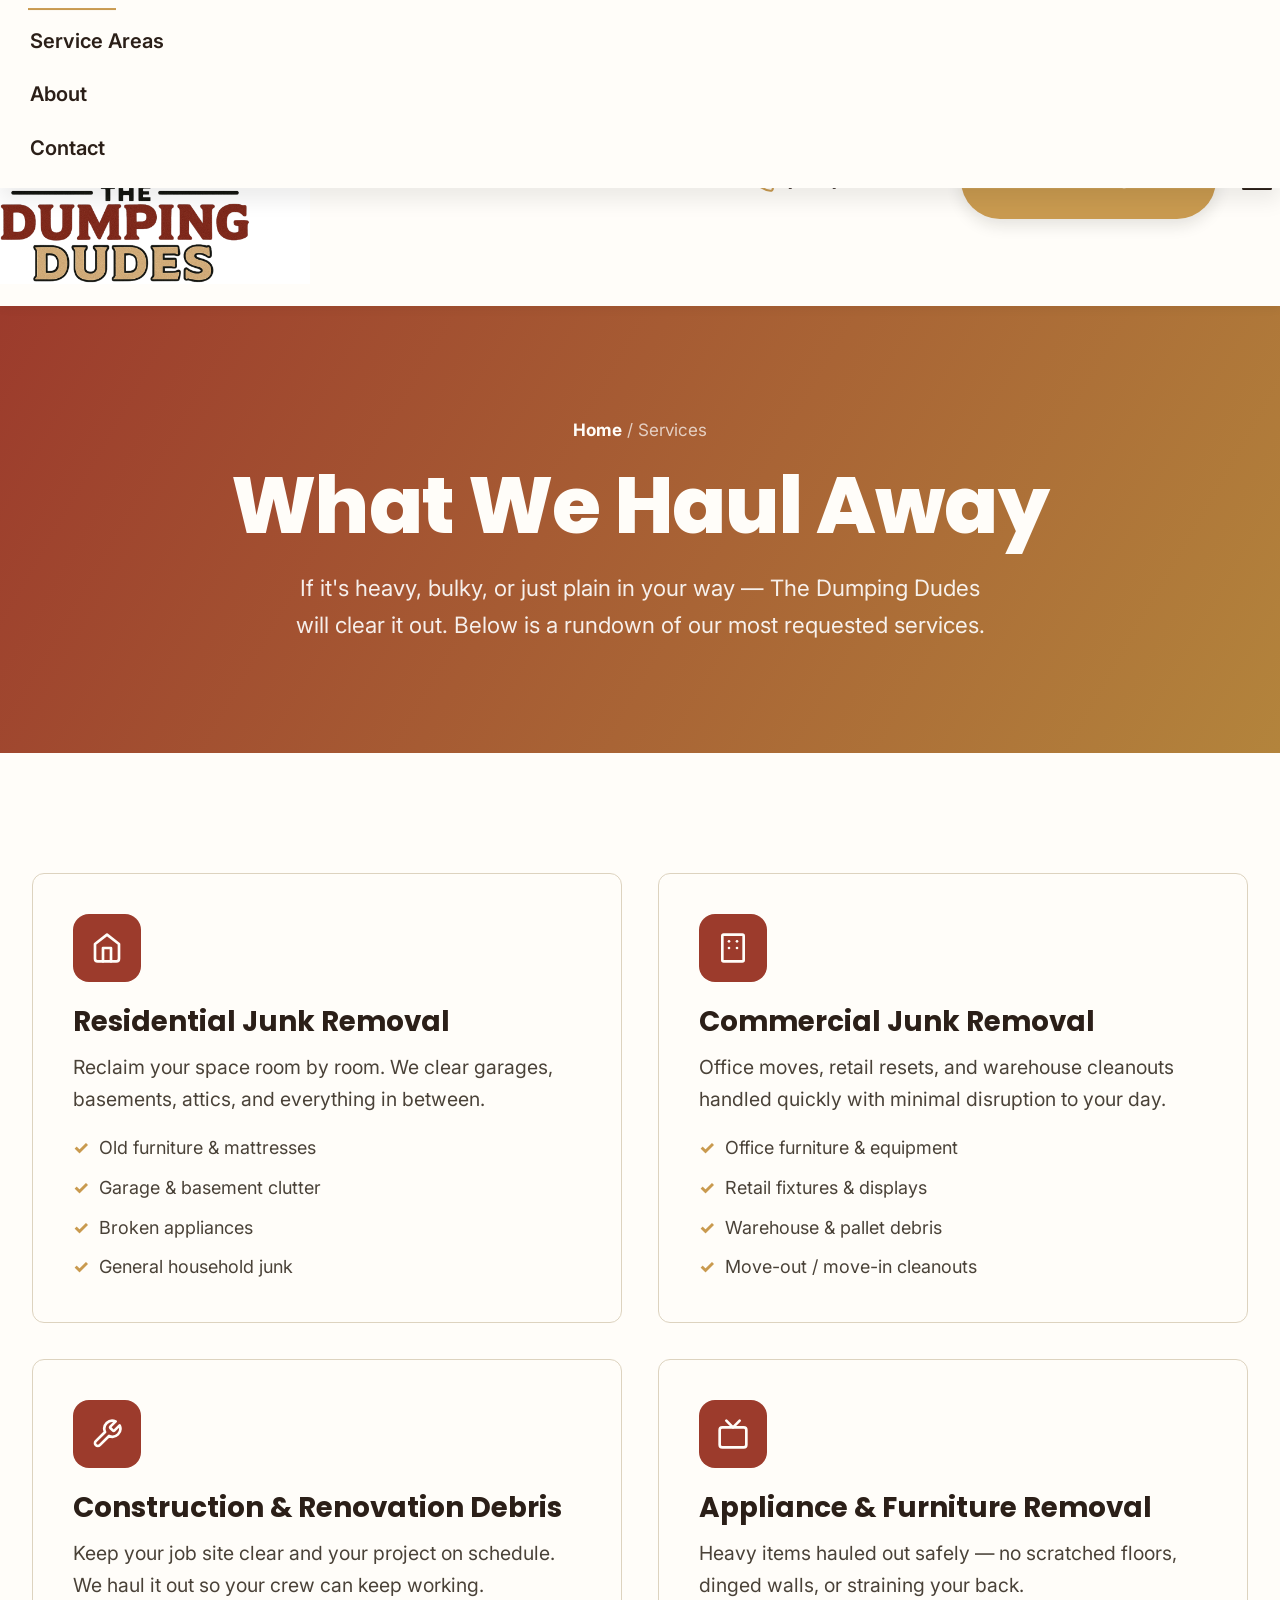
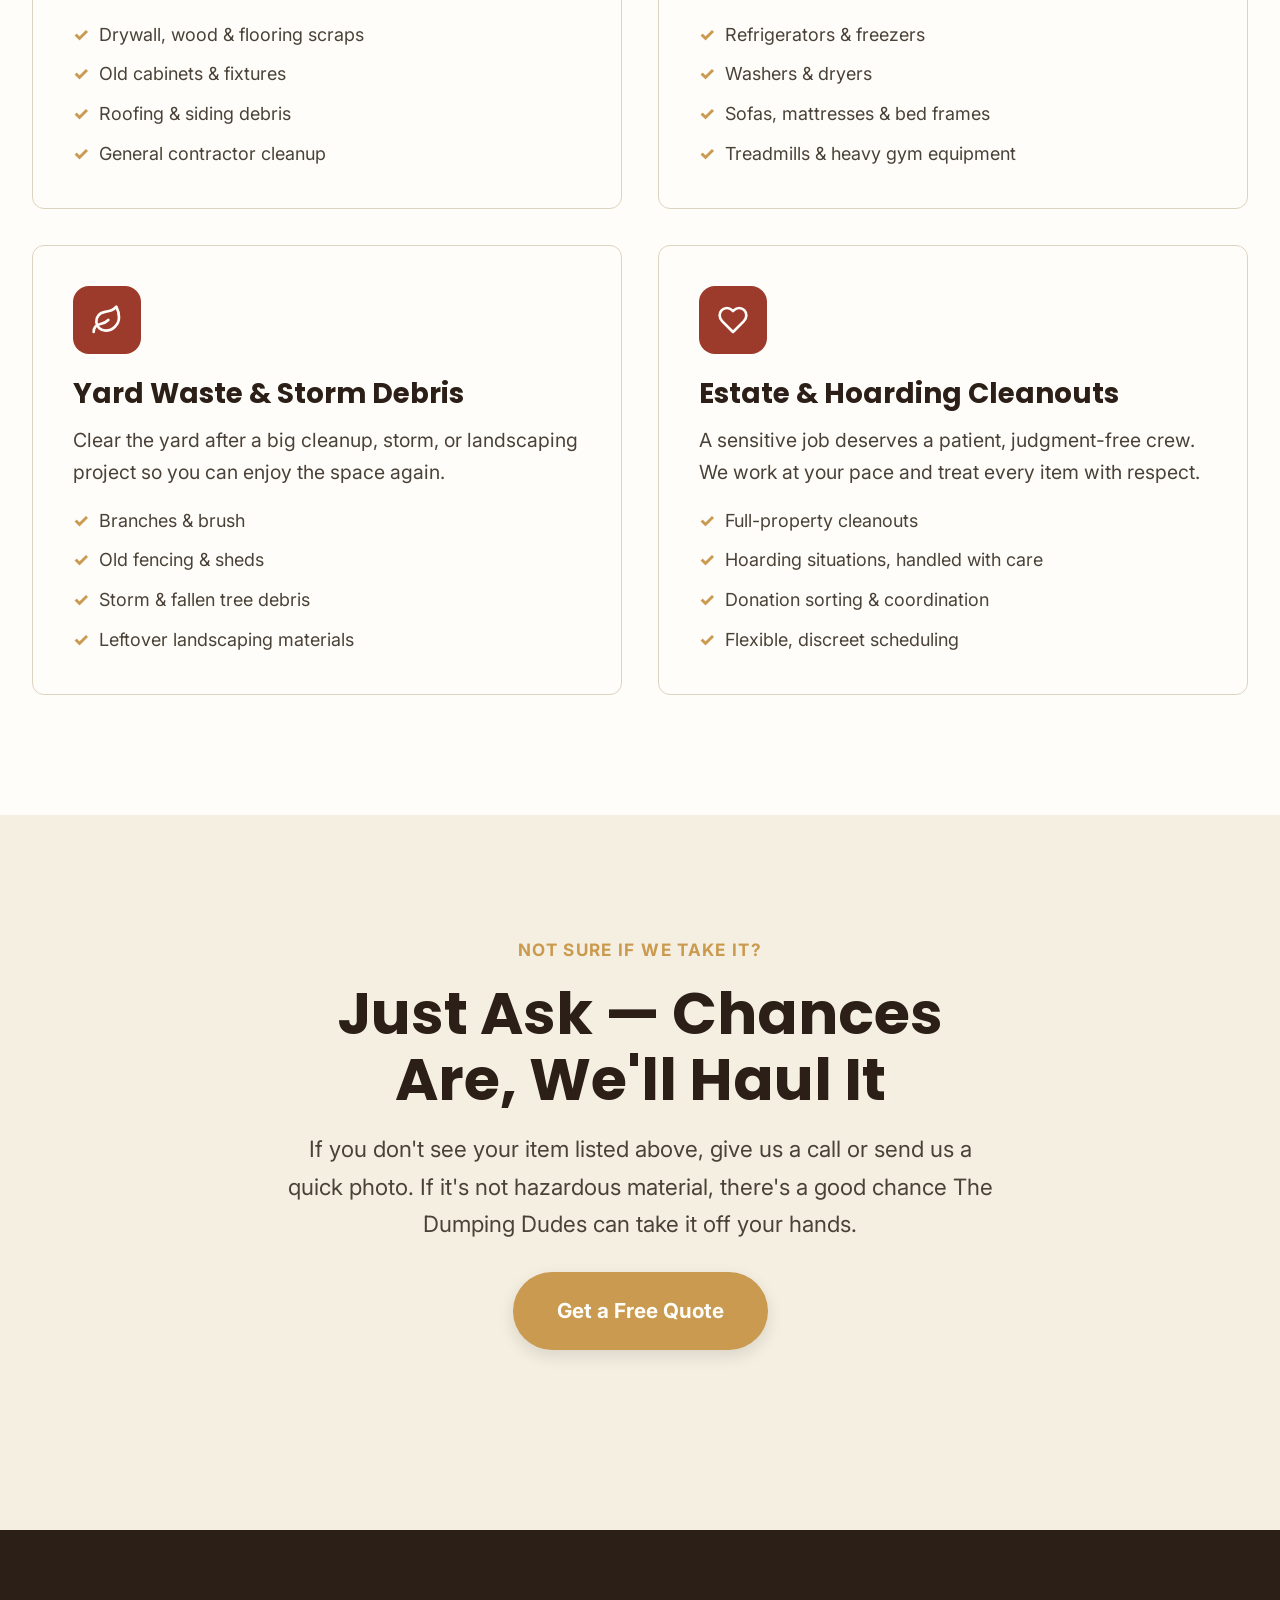
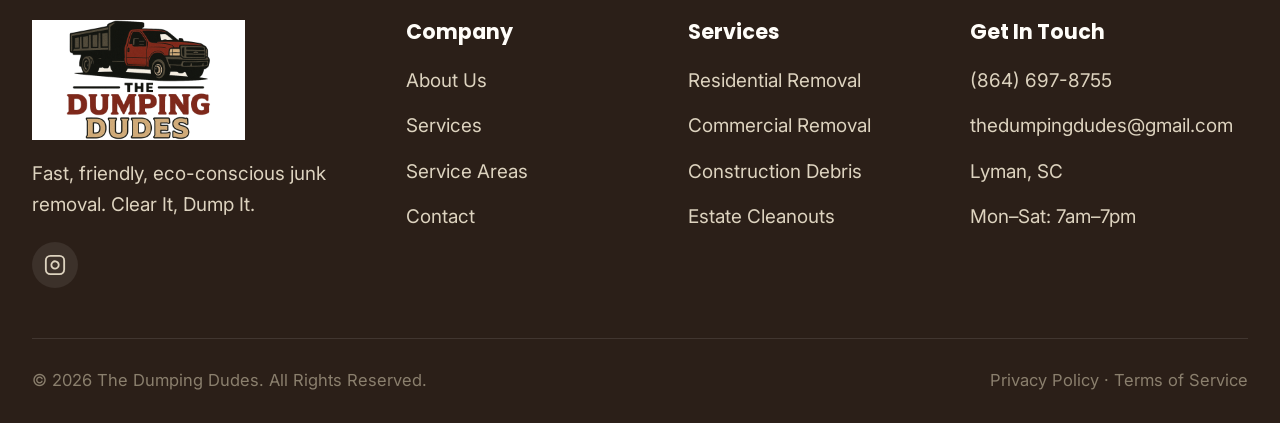
<file: services.html>
<!DOCTYPE html>
<html lang="en">
<head>
<meta charset="UTF-8">
<meta name="viewport" content="width=device-width, initial-scale=1.0">
<title>Junk Removal Services | The Dumping Dudes</title>
<meta name="description" content="See everything The Dumping Dudes haul away: residential and commercial junk removal, construction debris, appliances, furniture, yard waste, and full estate cleanouts.">
<link rel="preconnect" href="https://fonts.googleapis.com">
<link href="https://fonts.googleapis.com/css2?family=Poppins:wght@600;700;800&family=Inter:wght@400;500;600;700&display=swap" rel="stylesheet">
<link rel="stylesheet" href="styles.css">
</head>
<body>

<div class="topbar">
  <div class="container">
    <div class="topbar-left">
      <span><span class="dot">●</span>Mon–Sat: 7am–7pm</span>
      <span>Serving Greenville, SC</span>
    </div>
    <div class="topbar-right"><a href="tel:+18646978755">(864) 697-8755</a></div>
  </div>
</div>

<header class="site-header">
  <div class="container nav-wrap">
    <a href="index.html" class="logo">
      <img src="logo.png" alt="The Dumping Dudes" class="logo-img">
    </a>
    <nav class="main-nav" id="main-nav">
      <ul>
        <li><a href="index.html">Home</a></li>
        <li><a href="services.html">Services</a></li>
        <li><a href="locations.html">Service Areas</a></li>
        <li><a href="about.html">About</a></li>
        <li><a href="contact.html">Contact</a></li>
      </ul>
    </nav>
    <div class="header-actions">
      <a class="header-phone" href="tel:+18646978755">
        <svg viewBox="0 0 24 24" fill="none" stroke="currentColor" stroke-width="2" stroke-linecap="round" stroke-linejoin="round"><path d="M22 16.92v3a2 2 0 0 1-2.18 2 19.79 19.79 0 0 1-8.63-3.07 19.5 19.5 0 0 1-6-6 19.79 19.79 0 0 1-3.07-8.67A2 2 0 0 1 4.11 2h3a2 2 0 0 1 2 1.72c.127.96.361 1.902.7 2.81a2 2 0 0 1-.45 2.11L8.09 9.91a16 16 0 0 0 6 6l1.27-1.27a2 2 0 0 1 2.11-.45c.908.339 1.85.573 2.81.7A2 2 0 0 1 22 16.92z"></path></svg>
        <span>(864) 697-8755</span>
      </a>
      <a href="contact.html" class="btn btn-accent">Get a Free Quote</a>
      <button class="nav-toggle" id="nav-toggle" aria-label="Toggle menu" aria-expanded="false"><span></span><span></span><span></span></button>
    </div>
  </div>
</header>

<section class="page-hero">
  <div class="container">
    <div class="breadcrumb"><a href="index.html">Home</a> / Services</div>
    <h1>What We Haul Away</h1>
    <p>If it's heavy, bulky, or just plain in your way — The Dumping Dudes will clear it out. Below is a rundown of our most requested services.</p>
  </div>
</section>

<section class="section">
  <div class="container">
    <div class="grid grid-2">

      <div class="card service-card">
        <div class="card-icon"><svg viewBox="0 0 24 24" fill="none" stroke="currentColor" stroke-width="2" stroke-linecap="round" stroke-linejoin="round"><path d="M3 9l9-7 9 7v11a2 2 0 0 1-2 2H5a2 2 0 0 1-2-2z"></path><polyline points="9 22 9 12 15 12 15 22"></polyline></svg></div>
        <h3>Residential Junk Removal</h3>
        <p>Reclaim your space room by room. We clear garages, basements, attics, and everything in between.</p>
        <ul class="take-list">
          <li>Old furniture &amp; mattresses</li>
          <li>Garage &amp; basement clutter</li>
          <li>Broken appliances</li>
          <li>General household junk</li>
        </ul>
      </div>

      <div class="card service-card">
        <div class="card-icon"><svg viewBox="0 0 24 24" fill="none" stroke="currentColor" stroke-width="2" stroke-linecap="round" stroke-linejoin="round"><rect x="4" y="2" width="16" height="20" rx="1"></rect><line x1="9" y1="7" x2="9" y2="7"></line><line x1="15" y1="7" x2="15" y2="7"></line><line x1="9" y1="12" x2="9" y2="12"></line><line x1="15" y1="12" x2="15" y2="12"></line></svg></div>
        <h3>Commercial Junk Removal</h3>
        <p>Office moves, retail resets, and warehouse cleanouts handled quickly with minimal disruption to your day.</p>
        <ul class="take-list">
          <li>Office furniture &amp; equipment</li>
          <li>Retail fixtures &amp; displays</li>
          <li>Warehouse &amp; pallet debris</li>
          <li>Move-out / move-in cleanouts</li>
        </ul>
      </div>

      <div class="card service-card">
        <div class="card-icon"><svg viewBox="0 0 24 24" fill="none" stroke="currentColor" stroke-width="2" stroke-linecap="round" stroke-linejoin="round"><path d="M14.7 6.3a1 1 0 0 0 0 1.4l1.6 1.6a1 1 0 0 0 1.4 0l3.77-3.77a6 6 0 0 1-7.94 7.94l-6.91 6.91a2.12 2.12 0 0 1-3-3l6.91-6.91a6 6 0 0 1 7.94-7.94l-3.76 3.76z"></path></svg></div>
        <h3>Construction &amp; Renovation Debris</h3>
        <p>Keep your job site clear and your project on schedule. We haul it out so your crew can keep working.</p>
        <ul class="take-list">
          <li>Drywall, wood &amp; flooring scraps</li>
          <li>Old cabinets &amp; fixtures</li>
          <li>Roofing &amp; siding debris</li>
          <li>General contractor cleanup</li>
        </ul>
      </div>

      <div class="card service-card">
        <div class="card-icon"><svg viewBox="0 0 24 24" fill="none" stroke="currentColor" stroke-width="2" stroke-linecap="round" stroke-linejoin="round"><rect x="2" y="7" width="20" height="15" rx="2"></rect><polyline points="17 2 12 7 7 2"></polyline></svg></div>
        <h3>Appliance &amp; Furniture Removal</h3>
        <p>Heavy items hauled out safely — no scratched floors, dinged walls, or straining your back.</p>
        <ul class="take-list">
          <li>Refrigerators &amp; freezers</li>
          <li>Washers &amp; dryers</li>
          <li>Sofas, mattresses &amp; bed frames</li>
          <li>Treadmills &amp; heavy gym equipment</li>
        </ul>
      </div>

      <div class="card service-card">
        <div class="card-icon"><svg viewBox="0 0 24 24" fill="none" stroke="currentColor" stroke-width="2" stroke-linecap="round" stroke-linejoin="round"><path d="M11 20A7 7 0 0 1 9.8 6.1C15.5 5 17 4.48 19 2c1 2 2 4.18 2 8 0 5.5-4.78 10-10 10z"></path><path d="M2 21c0-3 1.85-5.36 5.08-6C9.5 14.52 12 13 13 12"></path></svg></div>
        <h3>Yard Waste &amp; Storm Debris</h3>
        <p>Clear the yard after a big cleanup, storm, or landscaping project so you can enjoy the space again.</p>
        <ul class="take-list">
          <li>Branches &amp; brush</li>
          <li>Old fencing &amp; sheds</li>
          <li>Storm &amp; fallen tree debris</li>
          <li>Leftover landscaping materials</li>
        </ul>
      </div>

      <div class="card service-card">
        <div class="card-icon"><svg viewBox="0 0 24 24" fill="none" stroke="currentColor" stroke-width="2" stroke-linecap="round" stroke-linejoin="round"><path d="M20.42 4.58a5.4 5.4 0 0 0-7.65 0l-.77.78-.77-.78a5.4 5.4 0 0 0-7.65 0C1.46 6.7 1.33 10.28 4 13l8 8 8-8c2.67-2.72 2.54-6.3.42-8.42z"></path></svg></div>
        <h3>Estate &amp; Hoarding Cleanouts</h3>
        <p>A sensitive job deserves a patient, judgment-free crew. We work at your pace and treat every item with respect.</p>
        <ul class="take-list">
          <li>Full-property cleanouts</li>
          <li>Hoarding situations, handled with care</li>
          <li>Donation sorting &amp; coordination</li>
          <li>Flexible, discreet scheduling</li>
        </ul>
      </div>

    </div>
  </div>
</section>

<section class="section bg-light">
  <div class="container section-head">
    <span class="eyebrow">Not Sure If We Take It?</span>
    <h2>Just Ask — Chances Are, We'll Haul It</h2>
    <p>If you don't see your item listed above, give us a call or send us a quick photo. If it's not hazardous material, there's a good chance The Dumping Dudes can take it off your hands.</p>
    <div class="mt-30">
      <a href="contact.html" class="btn btn-accent">Get a Free Quote</a>
    </div>
  </div>
</section>

<footer class="site-footer">
  <div class="container">
    <div class="footer-grid">
      <div class="footer-brand">
        <a href="index.html" class="logo footer-logo">
          <img src="logo.png" alt="The Dumping Dudes" class="logo-img footer-logo-img">
        </a>
        <p>Fast, friendly, eco-conscious junk removal. Clear It, Dump It.</p>
        <div class="social-row">
          <a href="https://www.instagram.com/the_dumping_dudes/" aria-label="Instagram" target="_blank" rel="noopener"><svg viewBox="0 0 24 24" fill="none" stroke="currentColor" stroke-width="2" stroke-linecap="round" stroke-linejoin="round"><rect x="2" y="2" width="20" height="20" rx="5"></rect><path d="M16 11.37A4 4 0 1 1 12.63 8 4 4 0 0 1 16 11.37z"></path></svg></a>
        </div>
      </div>
      <div>
        <h4>Company</h4>
        <ul>
          <li><a href="about.html">About Us</a></li>
          <li><a href="services.html">Services</a></li>
          <li><a href="locations.html">Service Areas</a></li>
          <li><a href="contact.html">Contact</a></li>
        </ul>
      </div>
      <div>
        <h4>Services</h4>
        <ul>
          <li><a href="services.html">Residential Removal</a></li>
          <li><a href="services.html">Commercial Removal</a></li>
          <li><a href="services.html">Construction Debris</a></li>
          <li><a href="services.html">Estate Cleanouts</a></li>
        </ul>
      </div>
      <div>
        <h4>Get In Touch</h4>
        <ul>
          <li><a href="tel:+18646978755">(864) 697-8755</a></li>
          <li><a href="mailto:thedumpingdudes@gmail.com">thedumpingdudes@gmail.com</a></li>
          <li>Lyman, SC</li>
          <li>Mon–Sat: 7am–7pm</li>
        </ul>
      </div>
    </div>
    <div class="footer-bottom">
      <span>© <span id="year"></span> The Dumping Dudes. All Rights Reserved.</span>
      <span><a href="privacy-policy.html">Privacy Policy</a> · <a href="terms-of-service.html">Terms of Service</a></span>
    </div>
  </div>
</footer>

<script src="main.js"></script>
</body>
</html>
</file>
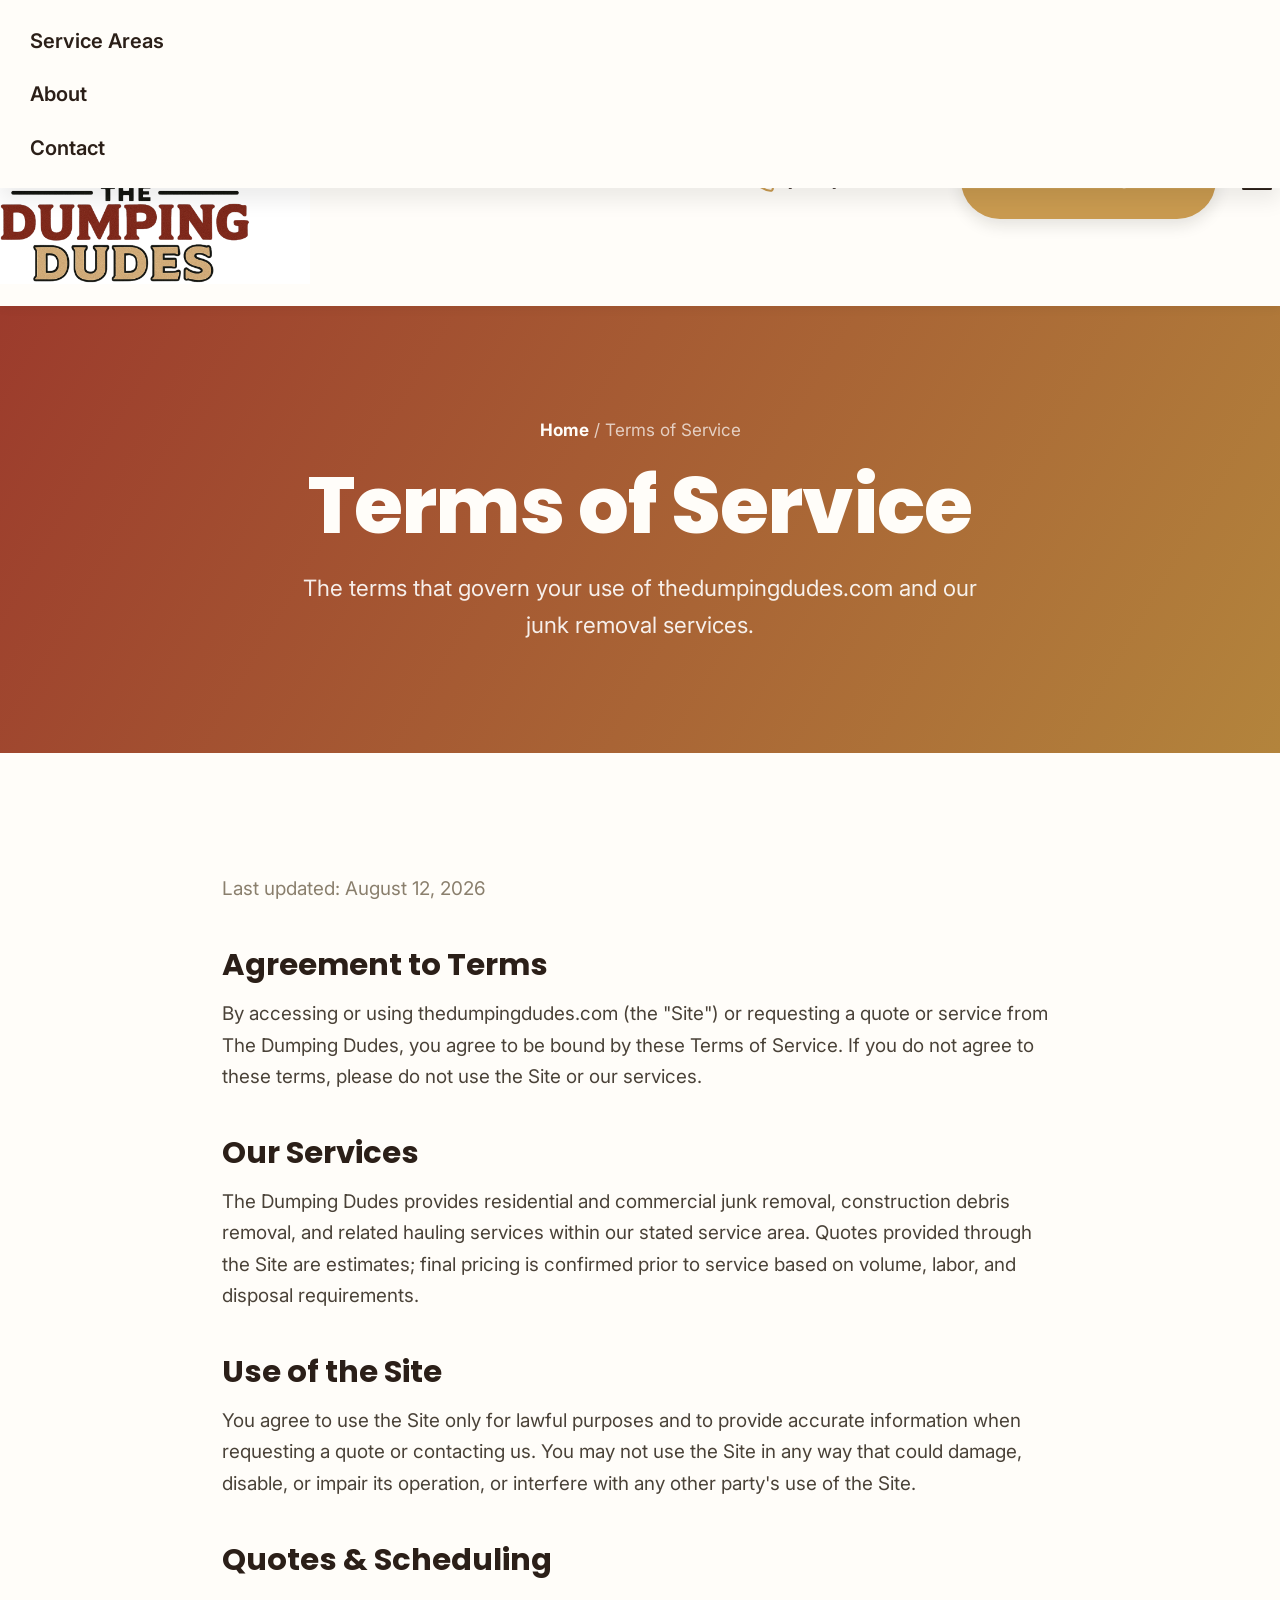
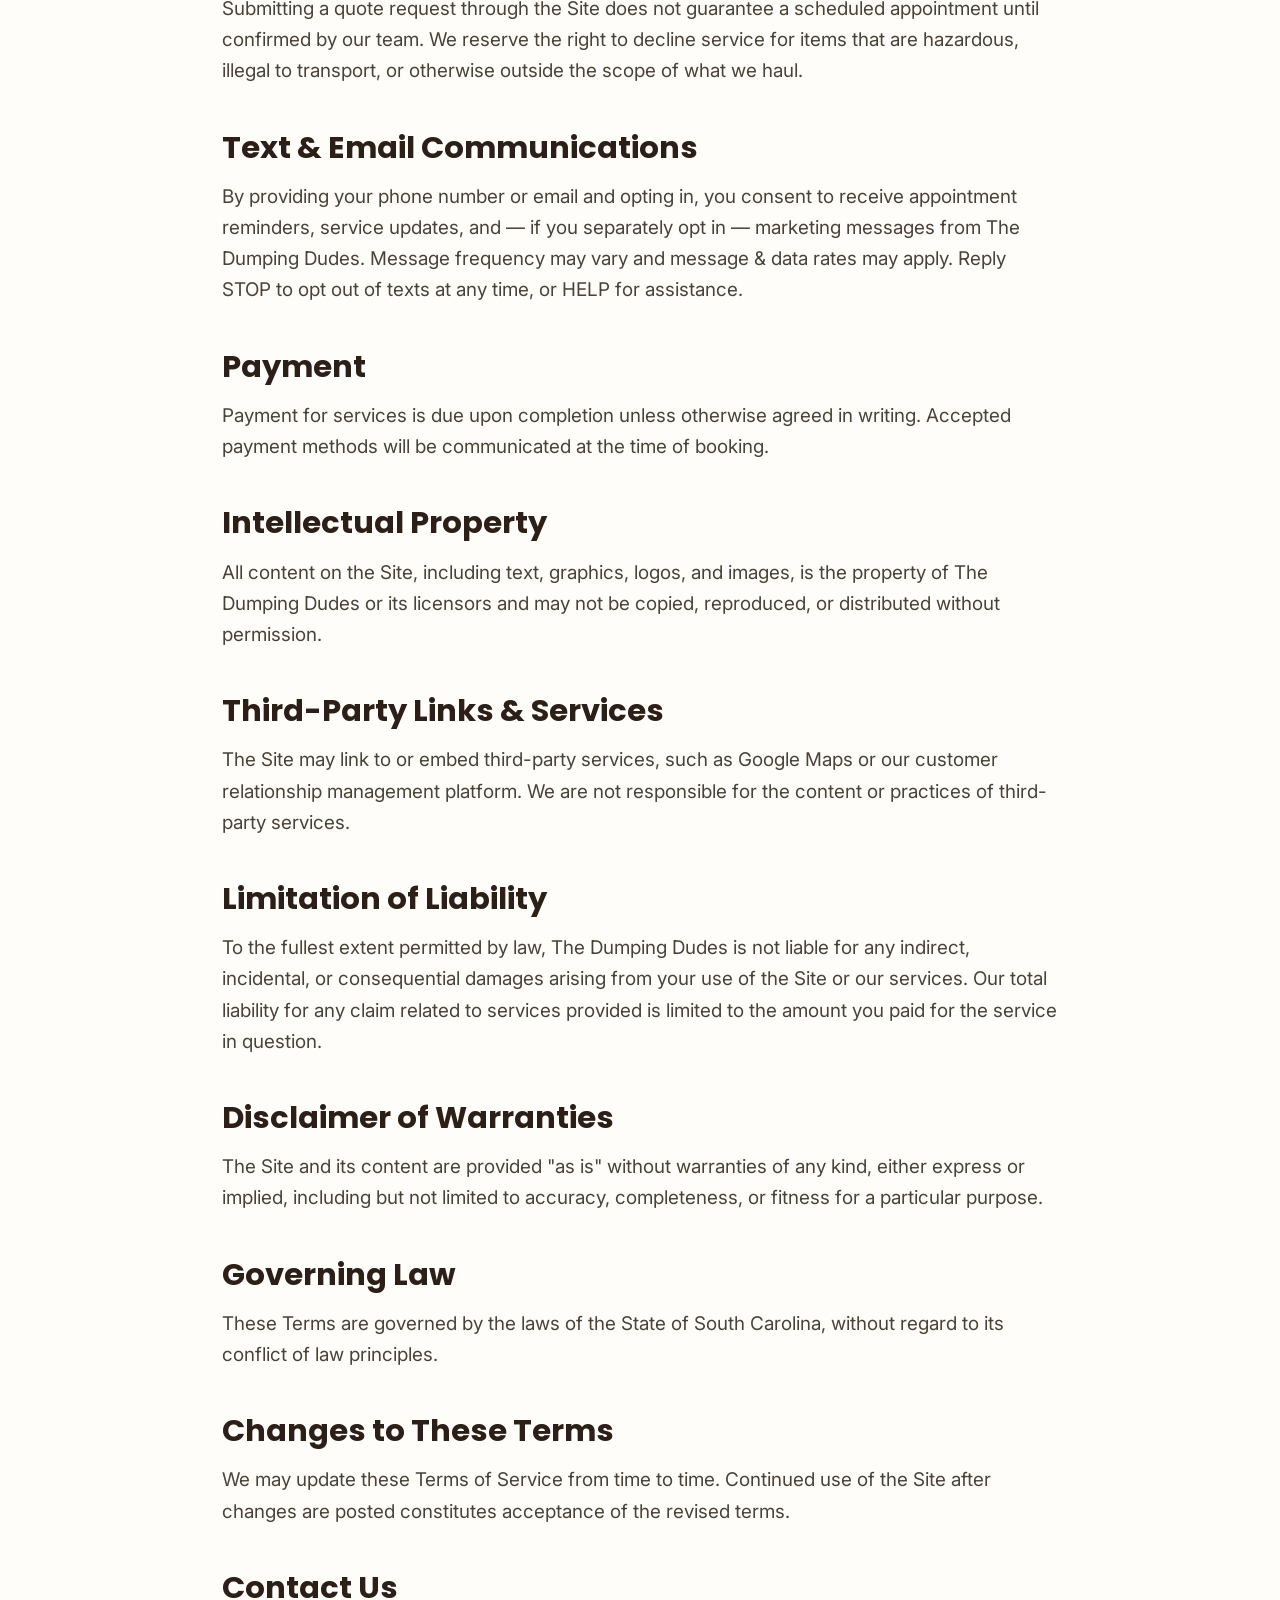
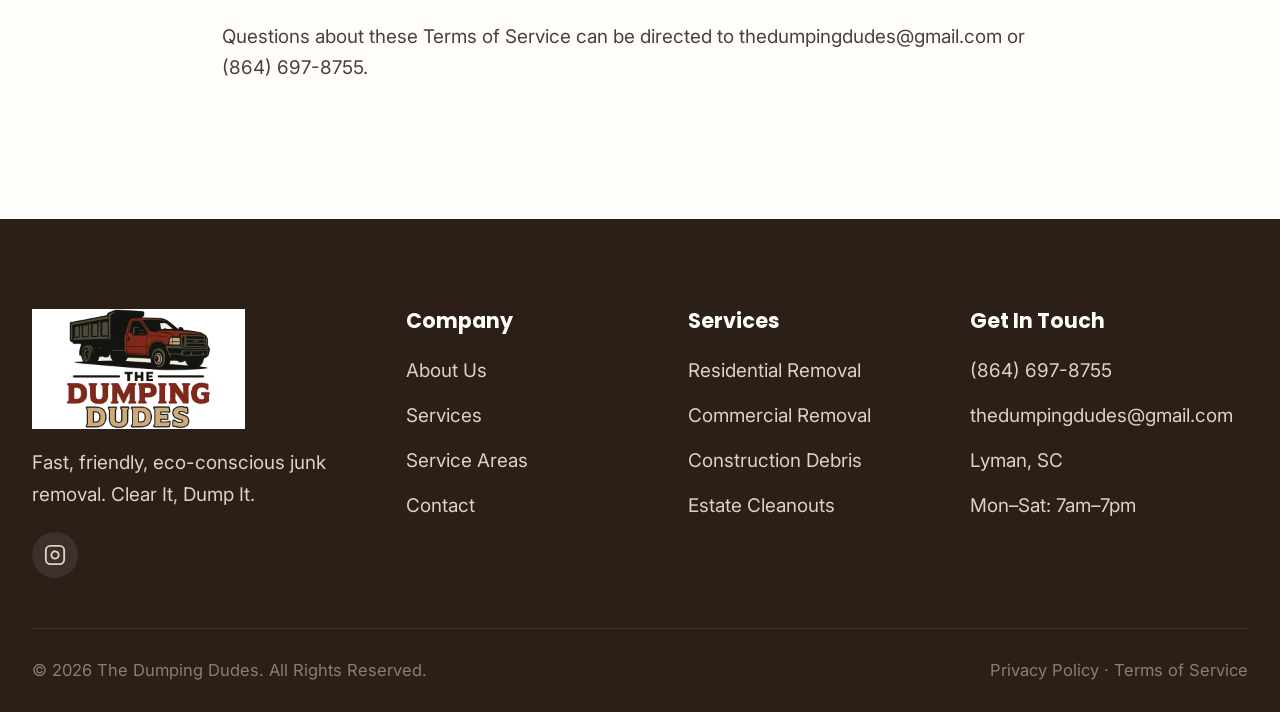
<file: terms-of-service.html>
<!DOCTYPE html>
<html lang="en">
<head>
<meta charset="UTF-8">
<meta name="viewport" content="width=device-width, initial-scale=1.0">
<title>Terms of Service | The Dumping Dudes</title>
<meta name="description" content="Read the Terms of Service for The Dumping Dudes' website and junk removal services.">
<link rel="preconnect" href="https://fonts.googleapis.com">
<link href="https://fonts.googleapis.com/css2?family=Poppins:wght@600;700;800&family=Inter:wght@400;500;600;700&display=swap" rel="stylesheet">
<link rel="stylesheet" href="styles.css">
<style>
.legal-content { max-width: 900px; margin: 0 auto; }
.legal-content h2 { margin-top: 44px; margin-bottom: 16px; font-size: 1.7rem; }
.legal-content h2:first-child { margin-top: 0; }
.legal-content p { margin-bottom: 16px; font-size: 1.05rem; }
.legal-content ul { margin: 0 0 16px 22px; list-style: disc; }
.legal-content li { margin-bottom: 8px; font-size: 1.05rem; color: var(--gray-700); }
.legal-updated { color: var(--gray-500); font-size: .95rem; margin-bottom: 40px; }
</style>
</head>
<body>

<div class="topbar">
  <div class="container">
    <div class="topbar-left">
      <span><span class="dot">●</span>Mon–Sat: 7am–7pm</span>
      <span>Serving Greenville, SC</span>
    </div>
    <div class="topbar-right"><a href="tel:+18646978755">(864) 697-8755</a></div>
  </div>
</div>

<header class="site-header">
  <div class="container nav-wrap">
    <a href="index.html" class="logo">
      <img src="logo.png" alt="The Dumping Dudes" class="logo-img">
    </a>
    <nav class="main-nav" id="main-nav">
      <ul>
        <li><a href="index.html">Home</a></li>
        <li><a href="services.html">Services</a></li>
        <li><a href="locations.html">Service Areas</a></li>
        <li><a href="about.html">About</a></li>
        <li><a href="contact.html">Contact</a></li>
      </ul>
    </nav>
    <div class="header-actions">
      <a class="header-phone" href="tel:+18646978755">
        <svg viewBox="0 0 24 24" fill="none" stroke="currentColor" stroke-width="2" stroke-linecap="round" stroke-linejoin="round"><path d="M22 16.92v3a2 2 0 0 1-2.18 2 19.79 19.79 0 0 1-8.63-3.07 19.5 19.5 0 0 1-6-6 19.79 19.79 0 0 1-3.07-8.67A2 2 0 0 1 4.11 2h3a2 2 0 0 1 2 1.72c.127.96.361 1.902.7 2.81a2 2 0 0 1-.45 2.11L8.09 9.91a16 16 0 0 0 6 6l1.27-1.27a2 2 0 0 1 2.11-.45c.908.339 1.85.573 2.81.7A2 2 0 0 1 22 16.92z"></path></svg>
        <span>(864) 697-8755</span>
      </a>
      <a href="contact.html" class="btn btn-accent">Get a Free Quote</a>
      <button class="nav-toggle" id="nav-toggle" aria-label="Toggle menu" aria-expanded="false"><span></span><span></span><span></span></button>
    </div>
  </div>
</header>

<section class="page-hero">
  <div class="container">
    <div class="breadcrumb"><a href="index.html">Home</a> / Terms of Service</div>
    <h1>Terms of Service</h1>
    <p>The terms that govern your use of thedumpingdudes.com and our junk removal services.</p>
  </div>
</section>

<section class="section">
  <div class="container legal-content">

    <p class="legal-updated">Last updated: August 12, 2026</p>

    <h2>Agreement to Terms</h2>
    <p>By accessing or using thedumpingdudes.com (the "Site") or requesting a quote or service from The Dumping Dudes, you agree to be bound by these Terms of Service. If you do not agree to these terms, please do not use the Site or our services.</p>

    <h2>Our Services</h2>
    <p>The Dumping Dudes provides residential and commercial junk removal, construction debris removal, and related hauling services within our stated service area. Quotes provided through the Site are estimates; final pricing is confirmed prior to service based on volume, labor, and disposal requirements.</p>

    <h2>Use of the Site</h2>
    <p>You agree to use the Site only for lawful purposes and to provide accurate information when requesting a quote or contacting us. You may not use the Site in any way that could damage, disable, or impair its operation, or interfere with any other party's use of the Site.</p>

    <h2>Quotes &amp; Scheduling</h2>
    <p>Submitting a quote request through the Site does not guarantee a scheduled appointment until confirmed by our team. We reserve the right to decline service for items that are hazardous, illegal to transport, or otherwise outside the scope of what we haul.</p>

    <h2>Text &amp; Email Communications</h2>
    <p>By providing your phone number or email and opting in, you consent to receive appointment reminders, service updates, and — if you separately opt in — marketing messages from The Dumping Dudes. Message frequency may vary and message & data rates may apply. Reply STOP to opt out of texts at any time, or HELP for assistance.</p>

    <h2>Payment</h2>
    <p>Payment for services is due upon completion unless otherwise agreed in writing. Accepted payment methods will be communicated at the time of booking.</p>

    <h2>Intellectual Property</h2>
    <p>All content on the Site, including text, graphics, logos, and images, is the property of The Dumping Dudes or its licensors and may not be copied, reproduced, or distributed without permission.</p>

    <h2>Third-Party Links &amp; Services</h2>
    <p>The Site may link to or embed third-party services, such as Google Maps or our customer relationship management platform. We are not responsible for the content or practices of third-party services.</p>

    <h2>Limitation of Liability</h2>
    <p>To the fullest extent permitted by law, The Dumping Dudes is not liable for any indirect, incidental, or consequential damages arising from your use of the Site or our services. Our total liability for any claim related to services provided is limited to the amount you paid for the service in question.</p>

    <h2>Disclaimer of Warranties</h2>
    <p>The Site and its content are provided "as is" without warranties of any kind, either express or implied, including but not limited to accuracy, completeness, or fitness for a particular purpose.</p>

    <h2>Governing Law</h2>
    <p>These Terms are governed by the laws of the State of South Carolina, without regard to its conflict of law principles.</p>

    <h2>Changes to These Terms</h2>
    <p>We may update these Terms of Service from time to time. Continued use of the Site after changes are posted constitutes acceptance of the revised terms.</p>

    <h2>Contact Us</h2>
    <p>Questions about these Terms of Service can be directed to <a href="mailto:thedumpingdudes@gmail.com">thedumpingdudes@gmail.com</a> or <a href="tel:+18646978755">(864) 697-8755</a>.</p>

  </div>
</section>

<footer class="site-footer">
  <div class="container">
    <div class="footer-grid">
      <div class="footer-brand">
        <a href="index.html" class="logo footer-logo">
          <img src="logo.png" alt="The Dumping Dudes" class="logo-img footer-logo-img">
        </a>
        <p>Fast, friendly, eco-conscious junk removal. Clear It, Dump It.</p>
        <div class="social-row">
          <a href="https://www.instagram.com/the_dumping_dudes/" aria-label="Instagram" target="_blank" rel="noopener"><svg viewBox="0 0 24 24" fill="none" stroke="currentColor" stroke-width="2" stroke-linecap="round" stroke-linejoin="round"><rect x="2" y="2" width="20" height="20" rx="5"></rect><path d="M16 11.37A4 4 0 1 1 12.63 8 4 4 0 0 1 16 11.37z"></path></svg></a>
        </div>
      </div>
      <div>
        <h4>Company</h4>
        <ul>
          <li><a href="about.html">About Us</a></li>
          <li><a href="services.html">Services</a></li>
          <li><a href="locations.html">Service Areas</a></li>
          <li><a href="contact.html">Contact</a></li>
        </ul>
      </div>
      <div>
        <h4>Services</h4>
        <ul>
          <li><a href="services.html">Residential Removal</a></li>
          <li><a href="services.html">Commercial Removal</a></li>
          <li><a href="services.html">Construction Debris</a></li>
          <li><a href="services.html">Estate Cleanouts</a></li>
        </ul>
      </div>
      <div>
        <h4>Get In Touch</h4>
        <ul>
          <li><a href="tel:+18646978755">(864) 697-8755</a></li>
          <li><a href="mailto:thedumpingdudes@gmail.com">thedumpingdudes@gmail.com</a></li>
          <li>Lyman, SC</li>
          <li>Mon–Sat: 7am–7pm</li>
        </ul>
      </div>
    </div>
    <div class="footer-bottom">
      <span>© <span id="year"></span> The Dumping Dudes. All Rights Reserved.</span>
      <span><a href="privacy-policy.html">Privacy Policy</a> · <a href="terms-of-service.html">Terms of Service</a></span>
    </div>
  </div>
</footer>

<script src="main.js"></script>
</body>
</html>
</file>
<file: styles.css>
/* ===========================================================
   THE DUMPING DUDES — Shared Stylesheet
   =========================================================== */

:root {
  /* Palette pulled from The Dumping Dudes logo: brick red truck, black cab, tan wordmark, cream backdrop */
  --dark: #2b1f18;
  --primary: #9c3b2c;
  --primary-light: #b9503c;
  --accent: #c99a4f;
  --accent-dark: #b3843c;
  --light: #f5efe1;
  --gray-100: #f0e9da;
  --gray-300: #ddd3bf;
  --gray-500: #8a7f6d;
  --gray-700: #4a4238;
  --white: #fffdf9;
  --radius: 12px;
  --shadow: 0 14px 36px rgba(28, 23, 18, 0.16);
  --shadow-sm: 0 6px 16px rgba(28, 23, 18, 0.12);
  --font-head: 'Poppins', 'Segoe UI', sans-serif;
  --font-body: 'Inter', 'Segoe UI', sans-serif;
}

* { box-sizing: border-box; margin: 0; padding: 0; }

html { scroll-behavior: smooth; font-size: 18px; }

body {
  font-family: var(--font-body);
  color: var(--dark);
  background: var(--white);
  line-height: 1.65;
  -webkit-font-smoothing: antialiased;
}

img { max-width: 100%; display: block; }

a { color: inherit; text-decoration: none; }

ul { list-style: none; }

h1, h2, h3, h4 {
  font-family: var(--font-head);
  font-weight: 700;
  line-height: 1.12;
  color: var(--dark);
}

h1 { font-size: clamp(3rem, 6.2vw, 5rem); font-weight: 800; letter-spacing: -.01em; }
h2 { font-size: clamp(2.3rem, 4.6vw, 3.4rem); }
h3 { font-size: 1.55rem; }

p { color: var(--gray-700); }

.container {
  width: 100%;
  max-width: 1400px;
  margin: 0 auto;
  padding: 0 32px;
}

.section { padding: 120px 0; }
.section-sm { padding: 64px 0; }
.bg-light { background: var(--light); }
.bg-dark { background: var(--dark); color: var(--white); }
.bg-primary { background: var(--primary); color: var(--white); }

.eyebrow {
  display: inline-block;
  font-weight: 700;
  letter-spacing: .08em;
  text-transform: uppercase;
  font-size: .95rem;
  color: var(--accent);
  margin-bottom: 16px;
}

.section-head { max-width: 780px; margin: 0 auto 60px; text-align: center; }
.section-head p { margin-top: 18px; font-size: 1.25rem; }

/* ---------- Buttons ---------- */
.btn {
  display: inline-flex;
  align-items: center;
  justify-content: center;
  gap: 10px;
  padding: 20px 42px;
  border-radius: 999px;
  font-weight: 700;
  font-size: 1.15rem;
  border: 2px solid transparent;
  cursor: pointer;
  transition: transform .15s ease, box-shadow .15s ease, background .15s ease, color .15s ease;
  white-space: nowrap;
}
.btn:hover { transform: translateY(-2px); }
.btn-accent { background: var(--accent); color: var(--white); box-shadow: var(--shadow-sm); }
.btn-accent:hover { background: var(--accent-dark); }
.btn-light { background: var(--white); color: var(--primary); }
.btn-light:hover { background: var(--light); }
.btn-outline { background: transparent; border-color: currentColor; }
.btn-outline:hover { background: rgba(255,255,255,0.1); }
.btn-primary { background: var(--primary); color: var(--white); }
.btn-primary:hover { background: var(--primary-light); }
.btn-block { width: 100%; }

/* ---------- Top utility bar ---------- */
.topbar {
  background: var(--dark);
  color: var(--gray-300);
  font-size: 1rem;
}
.topbar .container {
  display: flex;
  justify-content: space-between;
  align-items: center;
  padding-top: 12px;
  padding-bottom: 12px;
  gap: 16px;
  flex-wrap: wrap;
}
.topbar a { color: var(--white); font-weight: 600; }
.topbar-left span { margin-right: 22px; }
.topbar-left .dot { color: var(--accent); margin-right: 6px; }

/* ---------- Header / Nav ---------- */
header.site-header {
  position: sticky;
  top: 0;
  z-index: 100;
  background: var(--white);
  box-shadow: 0 2px 10px rgba(0,0,0,0.06);
}
.nav-wrap {
  display: flex;
  align-items: center;
  justify-content: space-between;
  padding: 22px 0;
}
.logo {
  display: flex;
  align-items: center;
  gap: 14px;
  font-family: var(--font-head);
  font-weight: 800;
  font-size: 1.7rem;
  color: var(--dark);
  margin-right: 50px;
}
header.site-header .logo {
  margin-left: -60px;
}
.logo-img {
  height: 208px;
  width: auto;
  display: block;
}
.footer-logo-img {
  height: 120px;
}
.logo .logo-icon {
  width: 60px;
  height: 60px;
  border-radius: 14px;
  background: var(--primary);
  display: flex;
  align-items: center;
  justify-content: center;
  color: var(--white);
  flex-shrink: 0;
}
.logo .logo-icon svg { width: 34px; height: 34px; }
.logo span.accent-word { color: var(--accent); }
.logo small {
  display: block;
  font-family: var(--font-body);
  font-weight: 600;
  font-size: .7rem;
  letter-spacing: .12em;
  text-transform: uppercase;
  color: var(--gray-500);
}

nav.main-nav ul {
  display: flex;
  align-items: center;
  gap: 30px;
}
nav.main-nav a {
  font-weight: 600;
  font-size: 1.12rem;
  color: var(--dark);
  padding: 8px 2px;
  border-bottom: 2px solid transparent;
  white-space: nowrap;
  transition: border-color .15s ease, color .15s ease;
}
nav.main-nav a:hover,
nav.main-nav a.active { color: var(--primary); border-color: var(--accent); }

.header-actions { display: flex; align-items: center; gap: 18px; }
.header-phone {
  display: flex;
  align-items: center;
  gap: 10px;
  font-weight: 700;
  font-size: 1.15rem;
  color: var(--dark);
}
.header-phone svg { width: 26px; height: 26px; color: var(--accent); }

.nav-toggle {
  display: none;
  flex-direction: column;
  gap: 6px;
  background: none;
  border: none;
  cursor: pointer;
  padding: 8px;
}
.nav-toggle span { width: 30px; height: 3px; background: var(--dark); border-radius: 3px; }

/* ---------- Hero ---------- */
.hero {
  position: relative;
  background:
    linear-gradient(100deg, rgba(43,31,24,0.75) 0%, rgba(43,31,24,0.4) 55%, rgba(201,154,79,0.4) 100%),
    url('https://images.unsplash.com/photo-1670175035057-eec020c03eb9?q=85&w=2400&auto=format&fit=crop') center/cover no-repeat;
  color: var(--white);
  overflow: hidden;
}
.hero .container {
  position: relative;
  z-index: 2;
  padding-top: 130px;
  padding-bottom: 140px;
  display: grid;
  grid-template-columns: 1.1fr 0.9fr;
  gap: 60px;
  align-items: center;
}
.hero h1 { color: var(--white); }
.hero .badge-row { display: flex; gap: 12px; flex-wrap: wrap; margin-bottom: 24px; }
.hero .badge {
  background: rgba(255,255,255,0.12);
  border: 1px solid rgba(255,255,255,0.25);
  padding: 9px 18px;
  border-radius: 999px;
  font-size: .92rem;
  font-weight: 700;
  letter-spacing: .04em;
}
.hero p.lead { font-size: 1.4rem; color: rgba(255,255,255,0.85); margin: 24px 0 38px; max-width: 620px; line-height: 1.55; }
.hero .hero-ctas { display: flex; gap: 20px; flex-wrap: wrap; }
.hero-art {
  background: rgba(255,255,255,0.08);
  border: 1px solid rgba(255,255,255,0.18);
  border-radius: var(--radius);
  padding: 42px;
  backdrop-filter: blur(4px);
}
.hero-art ul { display: grid; gap: 22px; }
.hero-art li { display: flex; align-items: center; gap: 16px; font-weight: 600; font-size: 1.12rem; }
.hero-art li .ico {
  width: 48px; height: 48px; border-radius: 10px;
  background: var(--accent); display: flex; align-items: center; justify-content: center; flex-shrink: 0;
}
.hero-art li .ico svg { width: 24px; height: 24px; color: var(--white); }

/* ---------- Trust bar ---------- */
.trust-bar { background: var(--light); border-bottom: 1px solid var(--gray-300); }
.trust-bar .container {
  display: grid;
  grid-template-columns: repeat(4, 1fr);
  gap: 28px;
  padding-top: 40px;
  padding-bottom: 40px;
  text-align: center;
}
.trust-bar .trust-item { display: flex; flex-direction: column; align-items: center; gap: 12px; }
.trust-bar .trust-item svg { width: 40px; height: 40px; color: var(--primary); }
.trust-bar .trust-item span { font-weight: 700; font-size: 1.05rem; }

/* ---------- Cards / grids ---------- */
.grid { display: grid; gap: 36px; }
.grid-3 { grid-template-columns: repeat(3, 1fr); }
.grid-4 { grid-template-columns: repeat(4, 1fr); }
.grid-2 { grid-template-columns: repeat(2, 1fr); }

.card {
  background: var(--white);
  border: 1px solid var(--gray-300);
  border-radius: var(--radius);
  padding: 40px;
  transition: box-shadow .2s ease, transform .2s ease;
}
.card:hover { box-shadow: var(--shadow); transform: translateY(-4px); }
.card .card-icon {
  width: 68px; height: 68px; border-radius: 16px;
  background: var(--primary); color: var(--white);
  display: flex; align-items: center; justify-content: center; margin-bottom: 24px;
}
.card .card-icon svg { width: 32px; height: 32px; }
.card h3 { margin-bottom: 14px; }
.card p { font-size: 1.08rem; }
.card a.card-link { display: inline-block; margin-top: 18px; font-weight: 700; font-size: 1.05rem; color: var(--primary); }

.service-card ul.take-list { margin-top: 18px; display: grid; gap: 10px; }
.service-card ul.take-list li { font-size: 1rem; color: var(--gray-700); display: flex; gap: 10px; }
.service-card ul.take-list li::before { content: "✓"; color: var(--accent); font-weight: 800; }

/* ---------- How it works ---------- */
.steps { display: grid; grid-template-columns: repeat(3, 1fr); gap: 40px; counter-reset: step; }
.step { position: relative; padding-top: 12px; }
.step .step-num {
  width: 60px; height: 60px; border-radius: 50%;
  background: var(--accent); color: var(--white);
  display: flex; align-items: center; justify-content: center;
  font-family: var(--font-head); font-weight: 800; font-size: 1.5rem; margin-bottom: 24px;
}
.step h3 { margin-bottom: 10px; }
.step p { font-size: 1.05rem; }

/* ---------- Testimonials ---------- */
.testimonial {
  background: var(--white);
  border-radius: var(--radius);
  border: 1px solid var(--gray-300);
  padding: 38px;
}
.testimonial .stars { color: var(--accent); margin-bottom: 16px; letter-spacing: 3px; font-size: 1.2rem; }
.testimonial p.quote { font-style: italic; color: var(--gray-700); margin-bottom: 20px; font-size: 1.08rem; line-height: 1.55; }
.testimonial .author { font-weight: 700; font-size: 1.02rem; }
.testimonial .author span { display: block; font-weight: 400; color: var(--gray-500); font-size: .92rem; }

/* ---------- CTA banner ---------- */
.cta-banner {
  background: var(--accent);
  color: var(--white);
  border-radius: var(--radius);
  padding: 64px;
  display: flex;
  align-items: center;
  justify-content: space-between;
  gap: 30px;
  flex-wrap: wrap;
}
.cta-banner h2 { color: var(--white); }

/* ---------- Locations ---------- */
.city-chip {
  background: var(--light);
  border: 1px solid var(--gray-300);
  border-radius: 999px;
  padding: 14px 24px;
  font-weight: 600;
  font-size: 1.05rem;
  display: inline-flex;
  align-items: center;
  gap: 10px;
}
.city-chip::before { content: "📍"; }
.city-grid { display: flex; flex-wrap: wrap; gap: 16px; }

.map-placeholder {
  background: var(--light);
  border: 2px dashed var(--gray-300);
  border-radius: var(--radius);
  min-height: 400px;
  display: flex;
  align-items: center;
  justify-content: center;
  color: var(--gray-500);
  font-weight: 600;
  font-size: 1.1rem;
  text-align: center;
  padding: 24px;
}

/* ---------- Forms ---------- */
.form-card {
  background: var(--white);
  border: 1px solid var(--gray-300);
  border-radius: var(--radius);
  padding: 46px;
  box-shadow: var(--shadow-sm);
}
.form-row { display: grid; grid-template-columns: 1fr 1fr; gap: 22px; margin-bottom: 22px; }
.form-group { margin-bottom: 22px; display: flex; flex-direction: column; gap: 8px; }
.form-group label { font-weight: 700; font-size: 1rem; }
.form-group input,
.form-group select,
.form-group textarea {
  padding: 15px 18px;
  border: 1px solid var(--gray-300);
  border-radius: 10px;
  font-family: var(--font-body);
  font-size: 1.05rem;
  background: var(--light);
}
.form-group input:focus,
.form-group select:focus,
.form-group textarea:focus { outline: 2px solid var(--primary); background: var(--white); }
.form-note {
  font-size: .92rem;
  color: var(--gray-500);
  margin-top: 12px;
}
.form-success {
  display: none;
  background: #eaf6ef;
  border: 1px solid var(--primary);
  color: var(--primary);
  padding: 20px;
  border-radius: 10px;
  font-weight: 600;
  margin-bottom: 22px;
}

/* ---------- Contact info blocks ---------- */
.info-block { display: flex; gap: 20px; align-items: flex-start; margin-bottom: 32px; }
.info-block .ico {
  width: 56px; height: 56px; border-radius: 12px;
  background: var(--primary); color: var(--white);
  display: flex; align-items: center; justify-content: center; flex-shrink: 0;
}
.info-block .ico svg { width: 26px; height: 26px; }
.info-block h4 { margin-bottom: 6px; font-size: 1.15rem; }
.info-block p { font-size: 1.08rem; }

/* ---------- Values / about ---------- */
.value-card { text-align: center; }
.value-card .card-icon { margin: 0 auto 24px; }

/* ---------- Footer ---------- */
footer.site-footer { background: var(--dark); color: var(--gray-300); padding-top: 90px; }
.footer-grid {
  display: grid;
  grid-template-columns: 1.4fr 1fr 1fr 1.2fr;
  gap: 50px;
  padding-bottom: 50px;
  border-bottom: 1px solid rgba(255,255,255,0.1);
}
.footer-grid h4 { color: var(--white); margin-bottom: 22px; font-size: 1.15rem; }
.footer-grid ul li { margin-bottom: 14px; font-size: 1.05rem; }
.footer-grid ul li a:hover { color: var(--accent); }
.footer-brand p { color: var(--gray-300); font-size: 1.05rem; margin: 18px 0 22px; max-width: 320px; }
.social-row { display: flex; gap: 12px; }
.social-row a {
  width: 46px; height: 46px; border-radius: 50%;
  background: rgba(255,255,255,0.08);
  display: flex; align-items: center; justify-content: center;
}
.social-row a:hover { background: var(--accent); }
.social-row svg { width: 22px; height: 22px; }
.footer-bottom {
  display: flex;
  justify-content: space-between;
  align-items: center;
  padding: 28px 0;
  font-size: .92rem;
  color: var(--gray-500);
  flex-wrap: wrap;
  gap: 12px;
}
.footer-bottom a:hover { color: var(--accent); }

/* ---------- Page hero (interior pages) ---------- */
.page-hero {
  background: linear-gradient(120deg, var(--primary) 0%, var(--accent-dark) 100%);
  color: var(--white);
  padding: 110px 0;
  text-align: center;
}
.page-hero h1 { color: var(--white); }
.page-hero p { color: rgba(255,255,255,0.9); max-width: 700px; font-size: 1.25rem; margin: 18px auto 0; }
.breadcrumb { font-size: .95rem; color: rgba(255,255,255,0.7); margin-bottom: 18px; }
.breadcrumb a { color: var(--white); font-weight: 700; }

/* ---------- Utility ---------- */
.text-center { text-align: center; }
.mt-30 { margin-top: 30px; }
.mb-30 { margin-bottom: 30px; }

/* ---------- Responsive ---------- */
@media (max-width: 980px) {
  html { font-size: 17px; }
  .grid-4 { grid-template-columns: repeat(2, 1fr); }
  .grid-3 { grid-template-columns: repeat(2, 1fr); }
  .footer-grid { grid-template-columns: 1fr 1fr; }
  .hero .container { grid-template-columns: 1fr; }
  .hero-art { order: -1; }
  .section { padding: 90px 0; }
}

/* The nav switches to the mobile dropdown well before the site's own
   max content width (1400px) so the horizontal nav never has to squeeze
   or wrap the "Service Areas" link — that squeeze was causing uneven
   gaps in the header. */
@media (max-width: 1400px) {
  nav.main-nav { position: absolute; top: 100%; left: 0; right: 0; background: var(--white); flex-direction: column; padding: 24px 28px; box-shadow: 0 12px 20px rgba(0,0,0,0.08); transform: translateY(-140%); transition: transform .25s ease; }
  nav.main-nav.open { transform: translateY(0); }
  nav.main-nav ul { flex-direction: column; align-items: flex-start; gap: 20px; width: 100%; }
  .nav-toggle { display: flex; }
}

@media (max-width: 720px) {
  html { font-size: 16px; }
  .header-phone span { display: none; }
  .trust-bar .container { grid-template-columns: repeat(2, 1fr); }
  .grid-3, .grid-4, .grid-2 { grid-template-columns: 1fr; }
  .steps { grid-template-columns: 1fr; }
  .form-row { grid-template-columns: 1fr; }
  .footer-grid { grid-template-columns: 1fr; }
  .cta-banner { flex-direction: column; text-align: center; }
  .topbar-left span:not(:first-child) { display: none; }
  .section { padding: 70px 0; }
}
</file>
